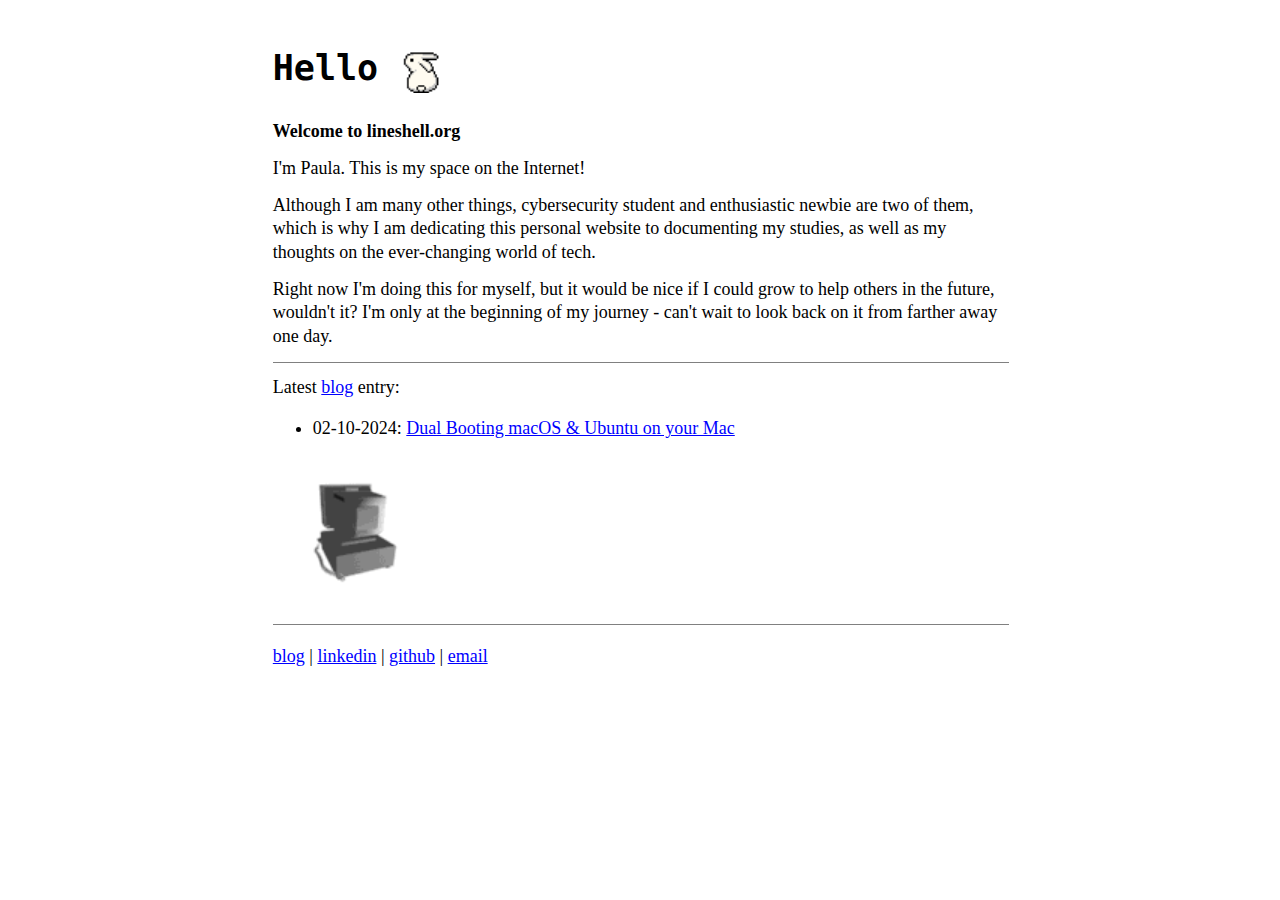
<file: index.html>
<!DOCTYPE html>
<html lang="en">
    <head>
        <title>lineshell.org</title>
        <meta name="viewport" content="width=device-width, initial-scale=1.0">
        <link rel="icon" href="images/whiterabbit.gif" type="image/gif">
        <link rel="stylesheet" type="text/css" href="index.css">
    </head>

<body>
    <div class="header">

        <h1>Hello</h1>
        <img src="images/whiterabbit.gif" alt="White Rabbit" class="rabbit">
    </div>
    
    <b>Welcome to lineshell.org</b>
    <p>
        I'm Paula. This is my space on the Internet!
    </p>
    <p>
         Although I am many other things, cybersecurity student and enthusiastic newbie are two of them, which is why I am dedicating this personal website to documenting my studies, as well as my thoughts on the ever-changing world of tech.
    </p>
    <p>
        Right now I'm doing this for myself, but it would be nice if I could grow to help others in the future, wouldn't it? I'm only at the beginning of my journey - can't wait to look back on it from farther away one day.</p>
    <hr width="100%" size=1 align="center" noshade>
    <p>Latest <a href="blog\index.html">blog</a> entry: 
        <ul>
            <li>02-10-2024: <a href="blog/posts/ubuntu-on-mac.html">Dual Booting macOS & Ubuntu on your Mac</a></li>
        </ul>
    </p>

    <img src="images/rotating_computer.gif" alt="Rotating Computer" class="computer">

    <hr width="100%" size=1 align="center" noshade>
    <div class="footer-links">
        <a href="blog\index.html">blog</a> | 
        <a href="https://www.linkedin.com/in/paulatantareanu">linkedin</a> | 
        <a href="https://github.com/17pauline">github</a> | 
        <a href="mailto:paulatantareanu@outlook.com">email</a>
    </div>
</body>
</html>
</file>
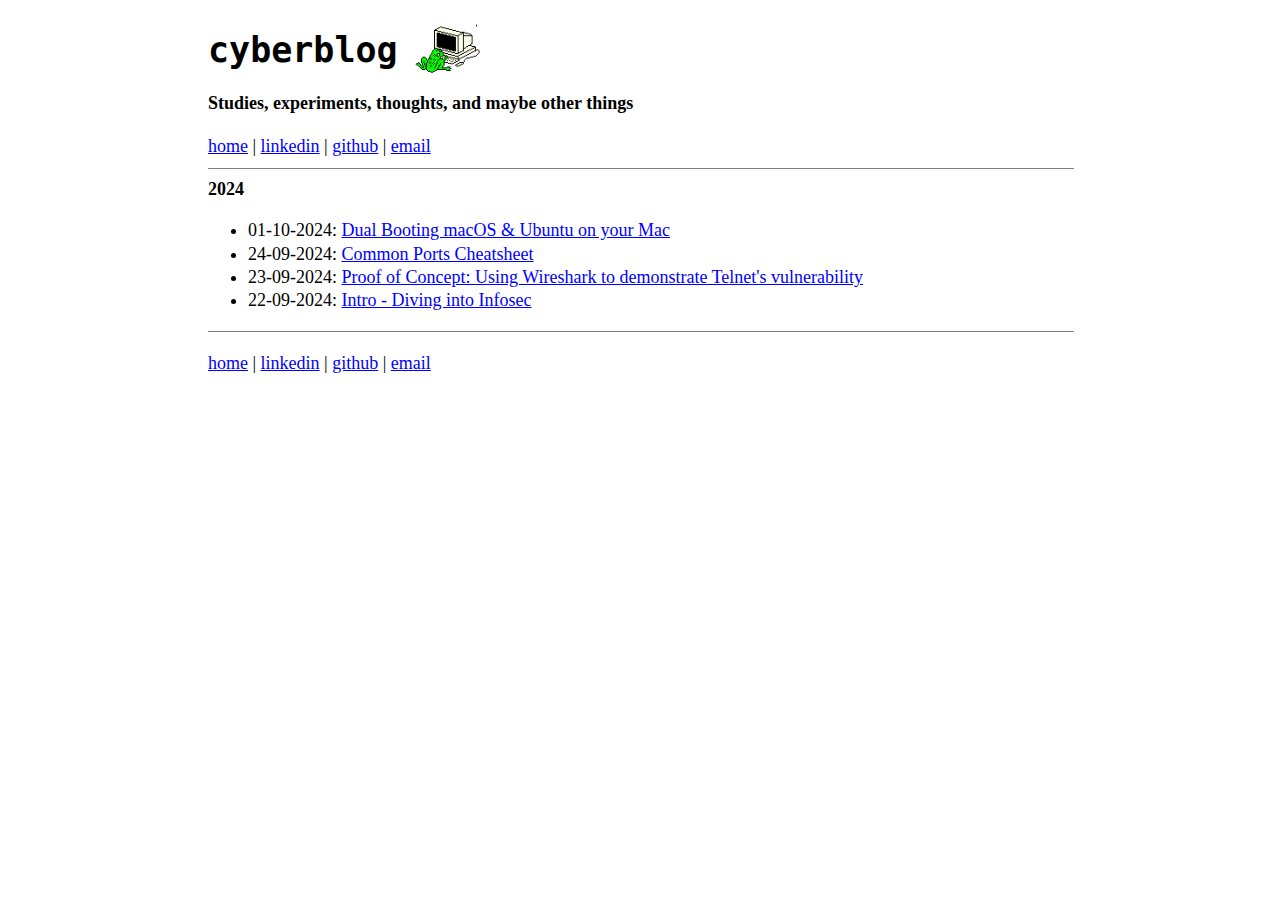
<file: blog/index.html>
<!DOCTYPE html>
<html lang="en">
    <head>
        <title>cyberblog</title>
        <meta name="viewport" content="width=device-width, initial-scale=1.0">
        <link rel="icon" href="../images/whiterabbit.gif" type="image/gif">
        <link rel="stylesheet" type="text/css" href="blog.css">
    </head>

<body>
    <div class="header">
        <h1>cyberblog</h1>
        <img src="../images/comfrog.gif" alt="Computer Frog" class="frog">
    </div>

    <b>Studies, experiments, thoughts, and maybe other things</b>

    <div class="footer-links"></div>
        <a href="../index.html">home</a> | 
        <a href="https://www.linkedin.com/in/paulatantareanu">linkedin</a> | 
        <a href="https://github.com/17pauline">github</a> | 
        <a href="mailto:paulatantareanu@outlook.com">email</a>
    </div>
    <hr width="100%" size=1 align="center" noshade>

    <b>2024</b>
    <ul>
        <li>01-10-2024: <a href="posts/ubuntu-on-mac.html">Dual Booting macOS & Ubuntu on your Mac</a></li>
        <li>24-09-2024: <a href="posts/cheatsheet-common-ports.html">Common Ports Cheatsheet</a></li>
        <li>23-09-2024: <a href="posts/ws-telnet-sniff.html">Proof of Concept: Using Wireshark to demonstrate Telnet's vulnerability</a></li>
        <li>22-09-2024: <a href="posts/intro.html">Intro - Diving into Infosec</a></li>
    </ul>

    <hr width="100%" size=1 align="center" noshade>
    <div class="footer-links"></div>
        <a href="../index.html">home</a> | 
        <a href="https://www.linkedin.com/in/paulatantareanu">linkedin</a> | 
        <a href="https://github.com/17pauline">github</a> | 
        <a href="mailto:paulatantareanu@outlook.com">email</a>
    </div>
</body>
</html>
</file>
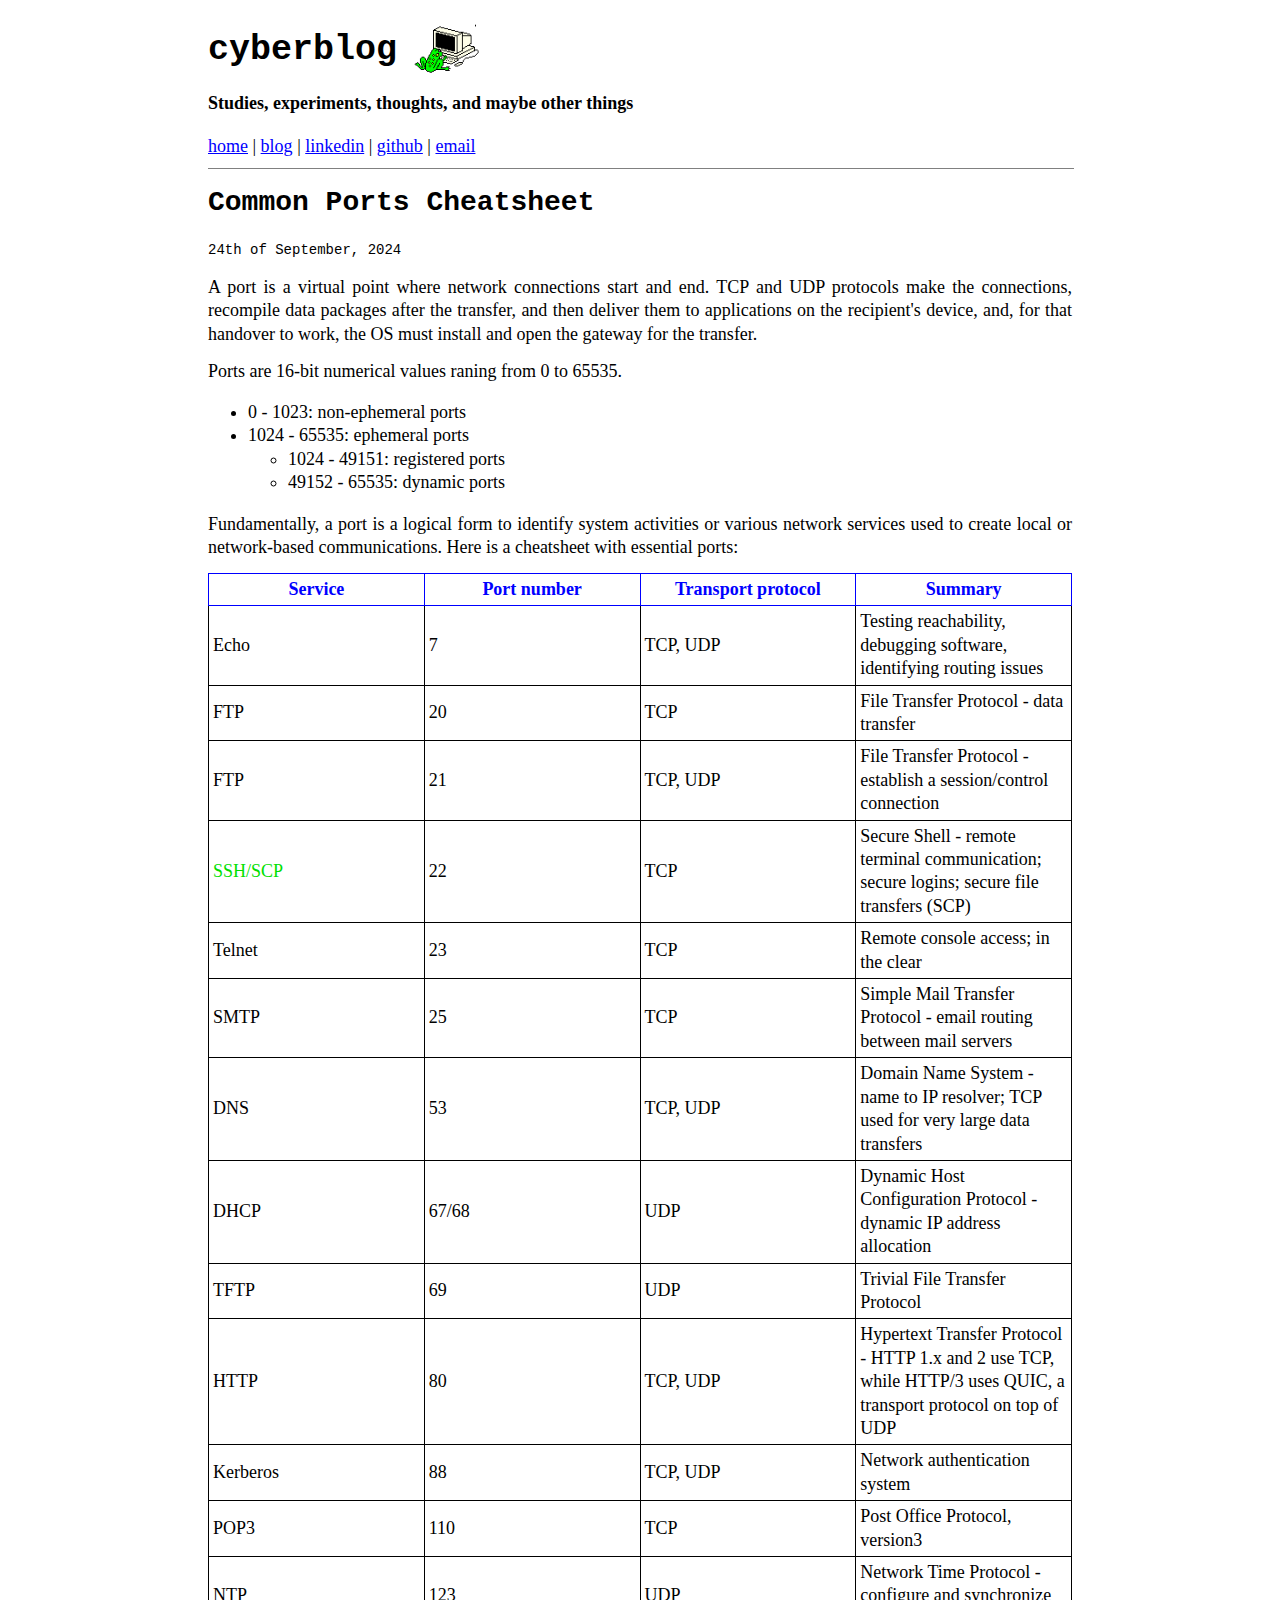
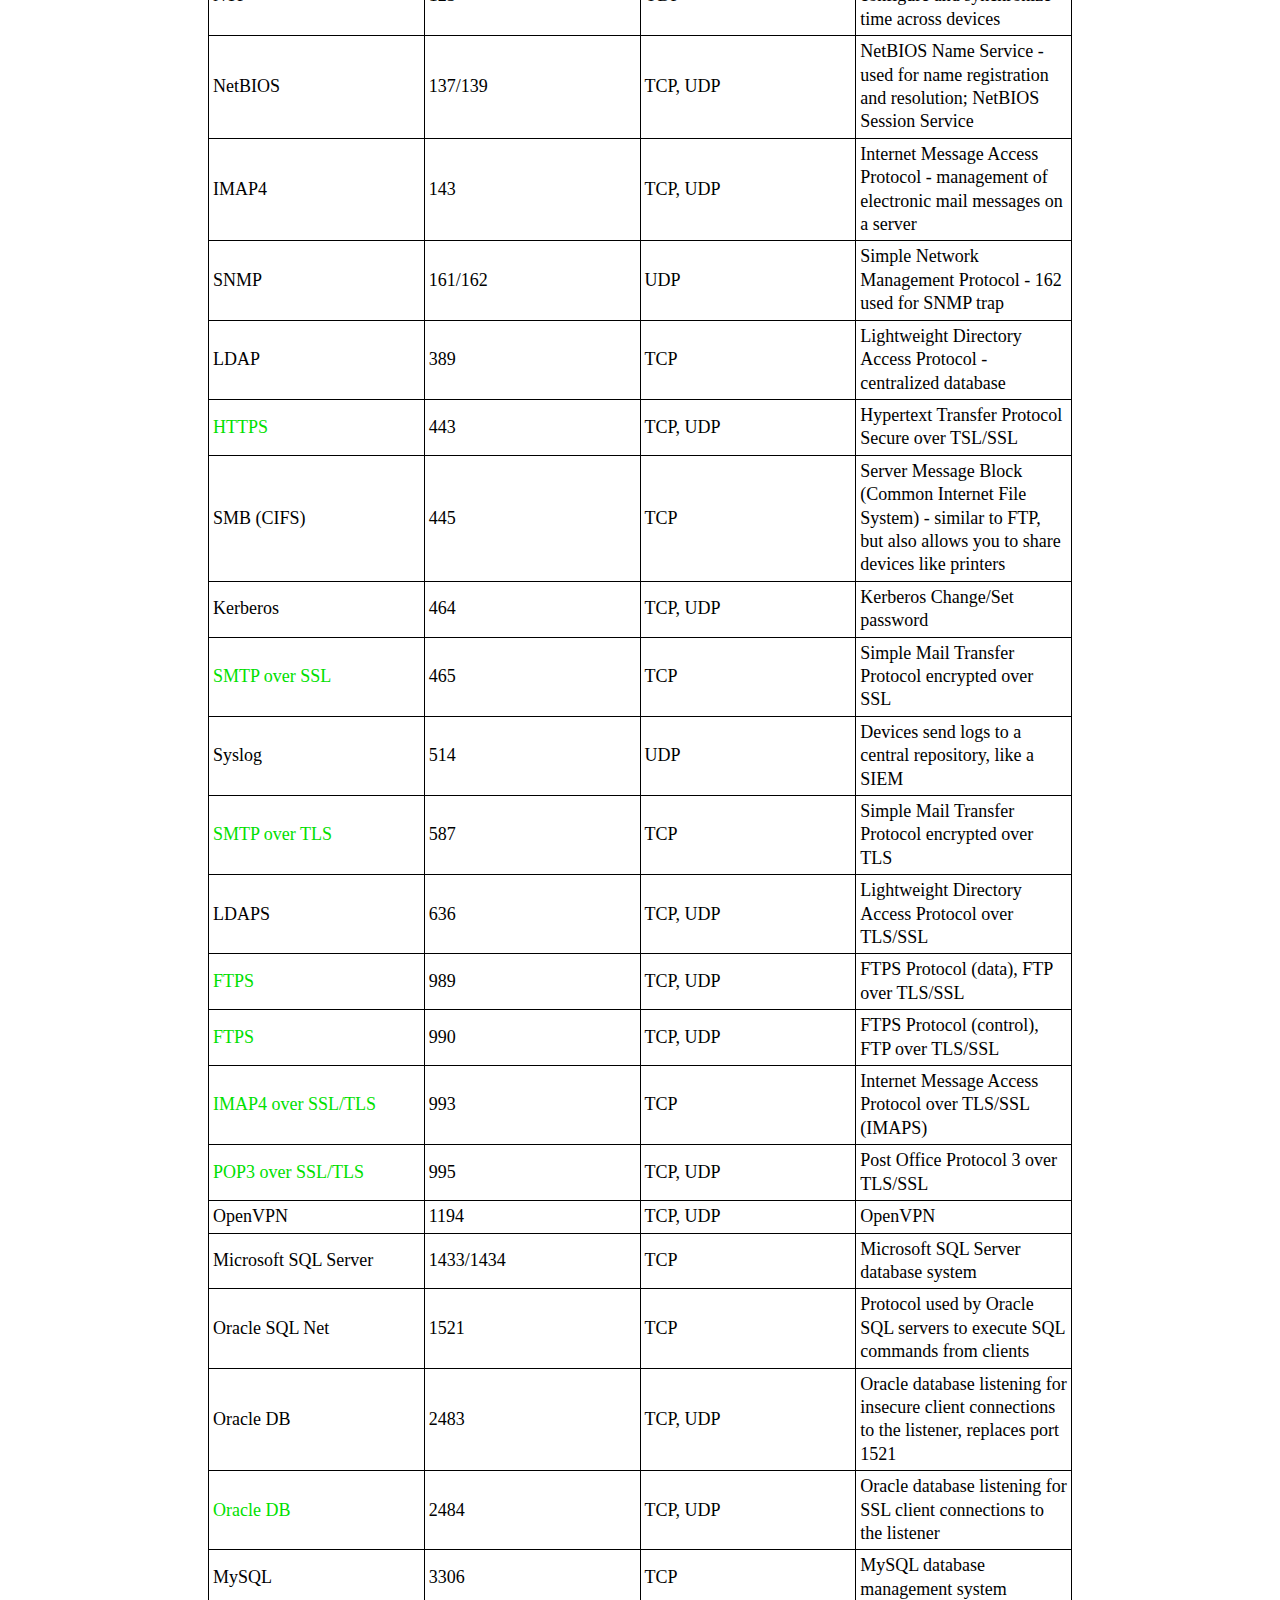
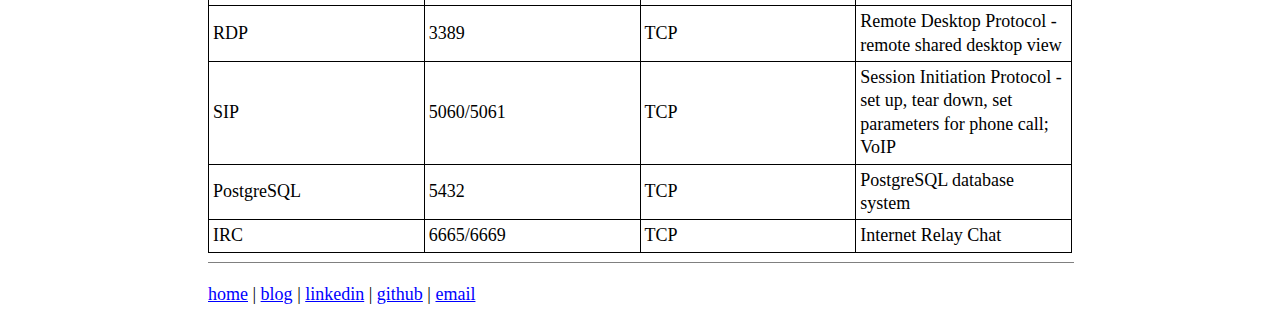
<file: blog/posts/cheatsheet-common-ports.html>
<!DOCTYPE html>

<html lang="en">
    <head>
        <title>Common Ports Cheatsheet</title>
        <meta name="viewport" content="width=device-width, initial-scale=1.0">
        <link rel="icon" href="../../images/whiterabbit.gif" type="image/gif">
        <link rel="stylesheet" type="text/css" href="../blog.css">
    </head>

    <body>
        <div class="header">
            <h1>cyberblog</h1>
            <img src="../../images/comfrog.gif" alt="Computer Frog" class="frog">
        </div>
    
        <b>Studies, experiments, thoughts, and maybe other things</b>
    
        <div class="footer-links"></div>
            <a href="../../index.html">home</a> | 
            <a href="../index.html">blog</a> | 
            <a href="https://www.linkedin.com/in/paulatantareanu">linkedin</a> | 
            <a href="https://github.com/17pauline">github</a> | 
            <a href="mailto:paulatantareanu@outlook.com">email</a>
        </div>
        <hr width="100%" size=1 align="center" noshade>
    
        <h2>Common Ports Cheatsheet</h2>
        <small>24th of September, 2024</small>

        <p>
            A port is a virtual point where network connections start and end. TCP and UDP protocols make the connections, recompile data packages after the transfer, and then deliver them to applications on the recipient's device, and, for that handover to work, the OS must install and open the gateway for the transfer.
        </p>
        <p>
            Ports are 16-bit numerical values raning from 0 to 65535.
            <ul>
                <li>0 - 1023: non-ephemeral ports</li>
                <li>1024 - 65535: ephemeral ports
                    <ul>
                        <li>1024 - 49151: registered ports</li>
                        <li>49152 - 65535: dynamic ports</li>
                    </ul>
                </li>
            </ul>
        </p>
        <p>Fundamentally, a port is a logical form to identify system activities or various network services used to create local or network-based communications. Here is a cheatsheet with essential ports: </p>

        <table>
            <tr>
                <th>Service</th>
                <th>Port number</th>
                <th>Transport protocol</th>
                <th>Summary</th>
            </tr>
            <tr>
                <td>Echo</td>
                <td>7</td>
                <td>TCP, UDP</td>
                <td>Testing reachability, debugging software, identifying routing issues</td>
            </tr>
            <tr>
                <td>FTP</td>
                <td>20</td>
                <td>TCP</td>
                <td>File Transfer Protocol - data transfer</td>
            </tr>
            <tr>
                <td>FTP</td>
                <td>21</td>
                <td>TCP, UDP</td>
                <td>File Transfer Protocol - establish a session/control connection</td>
            </tr>
            <tr>
                <td><greentext>SSH/SCP</greentext></td>
                <td>22</td>
                <td>TCP</td>
                <td>Secure Shell - remote terminal communication; secure logins; secure file transfers (SCP)</td>
            </tr>
            <tr>
                <td>Telnet</td>
                <td>23</td>
                <td>TCP</td>
                <td>Remote console access; in the clear</td>
            </tr>
            <tr>
                <td>SMTP</td>
                <td>25</td>
                <td>TCP</td>
                <td>Simple Mail Transfer Protocol - email routing between mail servers</td>
            </tr>
            <tr>
                <td>DNS</td>
                <td>53</td>
                <td>TCP, UDP</td>
                <td>Domain Name System - name to IP resolver; TCP used for very large data transfers</td>
            </tr>
            <tr>
                <td>DHCP</td>
                <td>67/68</td>
                <td>UDP</td>
                <td>Dynamic Host Configuration Protocol - dynamic IP address allocation</td>
            </tr>
            <tr>
                <td>TFTP</td>
                <td>69</td>
                <td>UDP</td>
                <td>Trivial File Transfer Protocol</td>
            </tr>
            <tr>
                <td>HTTP</td>
                <td>80</td>
                <td>TCP, UDP</td>
                <td>Hypertext Transfer Protocol - HTTP 1.x and 2 use TCP, while HTTP/3 uses QUIC, a transport protocol on top of UDP</td>
            </tr>
            <tr>
                <td>Kerberos</td>
                <td>88</td>
                <td>TCP, UDP</td>
                <td>Network authentication system</td>
            </tr>
            <tr>
                <td>POP3</td>
                <td>110</td>
                <td>TCP</td>
                <td>Post Office Protocol, version3</td>
            </tr>
            <tr>
                <td>NTP</td>
                <td>123</td>
                <td>UDP</td>
                <td>Network Time Protocol - configure and synchronize time across devices</td>
            </tr>
            <tr>
                <td>NetBIOS</td>
                <td>137/139</td>
                <td>TCP, UDP</td>
                <td>NetBIOS Name Service - used for name registration and resolution; NetBIOS Session Service</td>
            </tr>
            <tr>
                <td>IMAP4</td>
                <td>143</td>
                <td>TCP, UDP</td>
                <td>Internet Message Access Protocol - management of electronic mail messages on a server</td>
            </tr>
            <tr>
                <td>SNMP</td>
                <td>161/162</td>
                <td>UDP</td>
                <td>Simple Network Management Protocol - 162 used for SNMP trap</td>
            </tr>
            <tr>
                <td>LDAP</td>
                <td>389</td>
                <td>TCP</td>
                <td>Lightweight Directory Access Protocol - centralized database</td>
            </tr>
            <tr>
                <td><greentext>HTTPS</greentext></td>
                <td>443</td>
                <td>TCP, UDP</td>
                <td>Hypertext Transfer Protocol Secure over TSL/SSL</td>
            </tr>
            <tr>
                <td>SMB (CIFS)</td>
                <td>445</td>
                <td>TCP</td>
                <td>Server Message Block (Common Internet File System) - similar to FTP, but also allows you to share devices like printers</td>
            </tr>
            <tr>
                <td>Kerberos </td>
                <td>464</td>
                <td>TCP, UDP</td>
                <td>Kerberos Change/Set password</td>
            </tr>
            <tr>
                <td><greentext>SMTP over SSL</greentext></td>
                <td>465</td>
                <td>TCP</td>
                <td>Simple Mail Transfer Protocol encrypted over SSL</td>
            </tr>
            <tr>
                <td>Syslog</td>
                <td>514</td>
                <td>UDP</td>
                <td>Devices send logs to a central repository, like a SIEM</td>
            </tr>
            <tr>
                <td><greentext>SMTP over TLS</greentext></td>
                <td>587</td>
                <td>TCP</td>
                <td>Simple Mail Transfer Protocol encrypted over TLS</td>
            </tr>
            <tr>
                <td>LDAPS</td>
                <td>636</td>
                <td>TCP, UDP</td>
                <td>Lightweight Directory Access Protocol over TLS/SSL</td>
            </tr>
            <tr>
                <td><greentext>FTPS</greentext></td>
                <td>989</td>
                <td>TCP, UDP</td>
                <td>FTPS Protocol (data), FTP over TLS/SSL</td>
            </tr>
            <tr>
                <td><greentext>FTPS</greentext></td>
                <td>990</td>
                <td>TCP, UDP</td>
                <td> FTPS Protocol (control), FTP over TLS/SSL</td>
            </tr>
            <tr>
                <td><greentext>IMAP4 over SSL/TLS</greentext></td>
                <td>993</td>
                <td>TCP</td>
                <td>Internet Message Access Protocol over TLS/SSL (IMAPS)</td>
            </tr>
            <tr>
                <td><greentext>POP3 over SSL/TLS</greentext></td>
                <td>995</td>
                <td>TCP, UDP</td>
                <td>Post Office Protocol 3 over TLS/SSL</td>
            </tr>
            <tr>
                <td>OpenVPN</td>
                <td>1194</td>
                <td>TCP, UDP</td>
                <td>OpenVPN</td>
            </tr>
            <tr>
                <td>Microsoft SQL Server</td>
                <td>1433/1434</td>
                <td>TCP</td>
                <td>Microsoft SQL Server database system</td>
            </tr>
            <tr>
                <td>Oracle SQL Net</td>
                <td>1521</td>
                <td>TCP</td>
                <td>Protocol used by Oracle SQL servers to execute SQL commands from clients</td>
            </tr>
            <tr>
                <td>Oracle DB</td>
                <td>2483</td>
                <td>TCP, UDP</td>
                <td>Oracle database listening for insecure client connections to the listener, replaces port 1521</td>
            </tr>
            <tr>
                <td><greentext>Oracle DB</greentext></td>
                <td>2484</td>
                <td>TCP, UDP</td>
                <td>Oracle database listening for SSL client connections to the listener</td>
            </tr>
            <tr>
                <td>MySQL</td>
                <td>3306</td>
                <td>TCP</td>
                <td>MySQL database management system</td>
            </tr>
            <tr>
                <td>RDP</td>
                <td>3389</td>
                <td>TCP</td>
                <td>Remote Desktop Protocol - remote shared desktop view</td>
            </tr>
            <tr>
                <td>SIP</td>
                <td>5060/5061</td>
                <td>TCP</td>
                <td>Session Initiation Protocol - set up, tear down, set parameters for phone call; VoIP</td>
            </tr>
            <tr>
                <td>PostgreSQL</td>
                <td>5432</td>
                <td>TCP</td>
                <td>PostgreSQL database system</td>
            </tr>
            <tr>
                <td>IRC</td>
                <td>6665/6669</td>
                <td>TCP</td>
                <td>Internet Relay Chat</td>
            </tr>
        </table>

        <hr width="100%" size=1 align="center" noshade>
        <div class="footer-links"></div>
            <a href="../../index.html">home</a> | 
            <a href="../index.html">blog</a> | 
            <a href="https://www.linkedin.com/in/paulatantareanu">linkedin</a> | 
            <a href="https://github.com/17pauline">github</a> | 
            <a href="mailto:paulatantareanu@outlook.com">email</a>
        </div>
    </body>
</html>
</file>
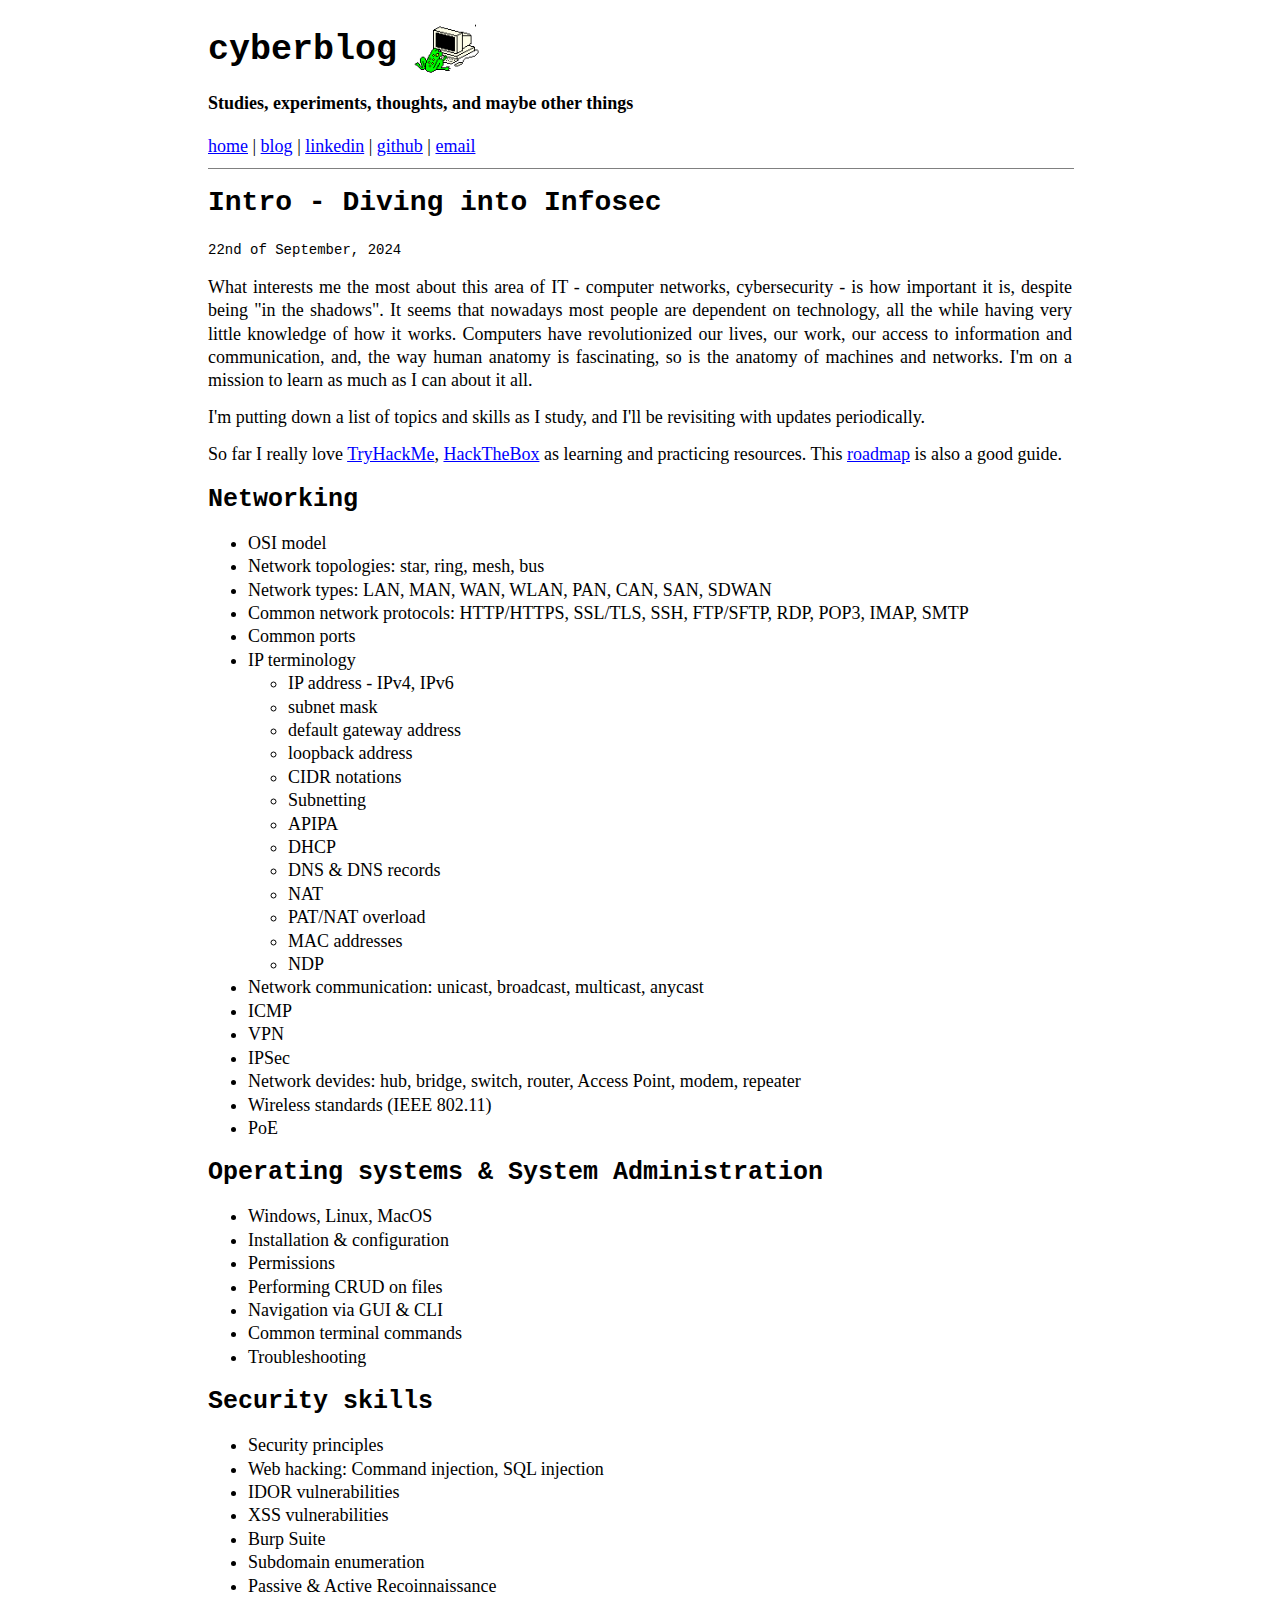
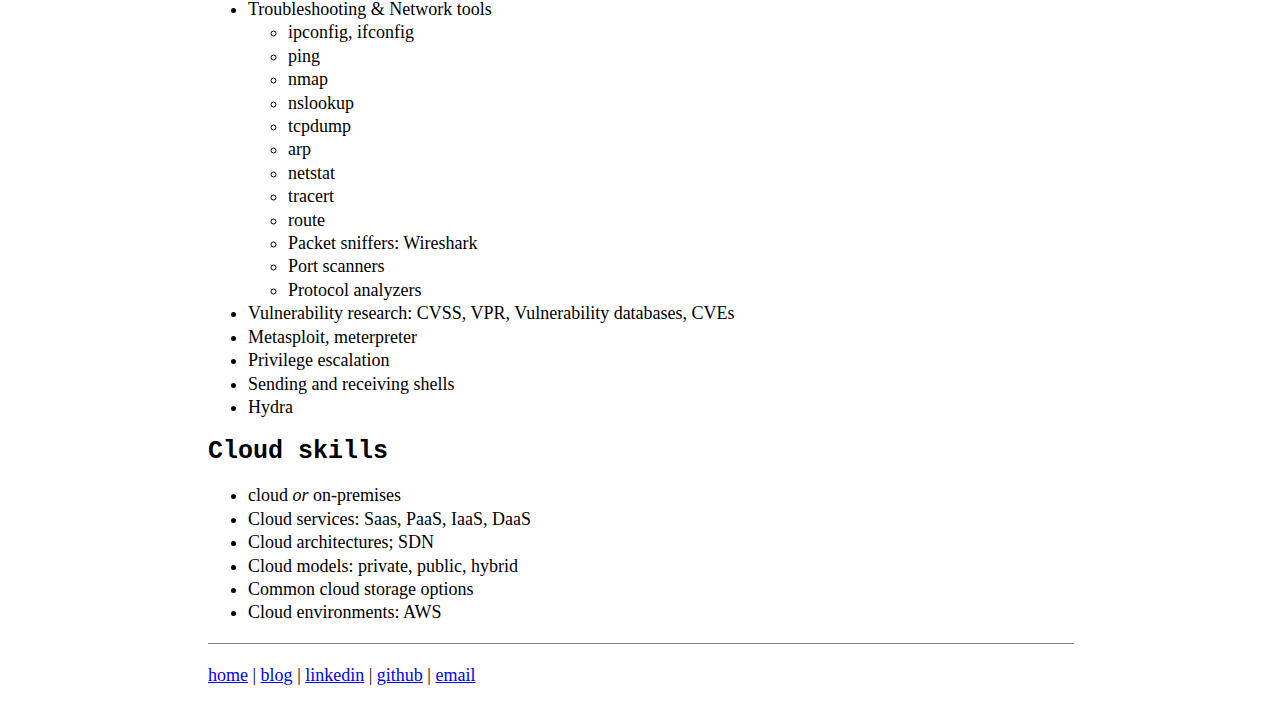
<file: blog/posts/intro.html>
<!DOCTYPE html>

<html lang="en">
    <head>
        <title>Intro - Diving into Infosec</title>
        <meta name="viewport" content="width=device-width, initial-scale=1.0">
        <link rel="icon" href="../../images/whiterabbit.gif" type="image/gif">
        <link rel="stylesheet" type="text/css" href="../blog.css">
    </head>

    <body>
        <div class="header">
            <h1>cyberblog</h1>
            <img src="../../images/comfrog.gif" alt="Computer Frog" class="frog">
        </div>
    
        <b>Studies, experiments, thoughts, and maybe other things</b>
    
        <div class="footer-links"></div>
            <a href="../../index.html">home</a> | 
            <a href="../index.html">blog</a> | 
            <a href="https://www.linkedin.com/in/paulatantareanu">linkedin</a> | 
            <a href="https://github.com/17pauline">github</a> | 
            <a href="mailto:paulatantareanu@outlook.com">email</a>
        </div>
        <hr width="100%" size=1 align="center" noshade>
    
        <h2>Intro - Diving into Infosec</h2>
        <small>22nd of September, 2024</small>
        <p>
            What interests me the most about this area of IT - computer networks, cybersecurity - is how important it is, despite being "in the shadows". It seems that nowadays most people are dependent on technology, all the while having very little knowledge of how it works. Computers have revolutionized our lives, our work, our access to information and communication, and, the way human anatomy is fascinating, so is the anatomy of machines and networks. I'm on a mission to learn as much as I can about it all.
        </p>
        <p>
            I'm putting down a list of topics and skills as I study, and I'll be revisiting with updates periodically. 
        </p>
        <p>
            So far I really love <a href="https://tryhackme.com/">TryHackMe</a>, <a href="https://academy.hackthebox.com/">HackTheBox</a> as learning and practicing resources. This <a href="https://roadmap.sh/cyber-security">roadmap</a> is also a good guide.
        </p>
        <h3>
            Networking
        </h3>
        <ul>
            <li>OSI model</li>
            <li>Network topologies: star, ring, mesh, bus</li>
            <li>Network types: LAN, MAN, WAN, WLAN, PAN, CAN, SAN, SDWAN</li> 
            <li>Common network protocols: HTTP/HTTPS, SSL/TLS, SSH, FTP/SFTP, RDP, POP3, IMAP, SMTP</li>
            <li>Common ports</li>
            <li>IP terminology
                <ul>
                    <li>IP address - IPv4, IPv6</li>
                    <li>subnet mask</li>
                    <li>default gateway address</li>
                    <li>loopback address</li>
                    <li>CIDR notations</li>
                    <li>Subnetting</li>
                    <li>APIPA</li>
                    <li>DHCP</li>
                    <li>DNS & DNS records</li>
                    <li>NAT</li>
                    <li>PAT/NAT overload</li>
                    <li>MAC addresses</li>
                    <li>NDP</li>
                </ul>
            </li>
            <li>Network communication: unicast, broadcast, multicast, anycast</li>
            <li>ICMP</li>
            <li>VPN</li>
            <li>IPSec</li>
            <li>Network devides: hub, bridge, switch, router, Access Point, modem, repeater</li>
            <li>Wireless standards (IEEE 802.11)</li>
            <li>PoE</li>
        </ul>
        
        <h3>Operating systems & System Administration</h3>
        <ul>
            <li>Windows, Linux, MacOS</li>
            <li>Installation & configuration</li>
            <li>Permissions</li>
            <li>Performing CRUD on files</li>
            <li>Navigation via GUI & CLI</li>
            <li>Common terminal commands</li>
            <li>Troubleshooting</li>
        </ul>

        <h3>Security skills</h3>
        <ul>
            <li>Security principles</li>
            <li>Web hacking: Command injection, SQL injection</li>
            <li>IDOR vulnerabilities</li>
            <li>XSS vulnerabilities</li>
            <li>Burp Suite</li>
            <li>Subdomain enumeration</li>
            <li>Passive & Active Recoinnaissance</li>
            <li>Troubleshooting & Network tools
                <ul>
                    <li>ipconfig, ifconfig</li>
                    <li>ping</li>
                    <li>nmap</li>
                    <li>nslookup</li>
                    <li>tcpdump</li>
                    <li>arp</li>
                    <li>netstat</li>
                    <li>tracert</li>
                    <li>route</li>
                    <li>Packet sniffers: Wireshark</li>
                    <li>Port scanners</li>
                    <li>Protocol analyzers</li>
                </ul>
            </li>
            <li>Vulnerability research: CVSS, VPR, Vulnerability databases, CVEs</li>
            <li>Metasploit, meterpreter</li>
            <li>Privilege escalation</li>
            <li>Sending and receiving shells</li>
            <li>Hydra</li>
        </ul>

        <h3>Cloud skills</h3>
        <ul>
            <li>cloud <em>or</em> on-premises</li>
            <li>Cloud services: Saas, PaaS, IaaS, DaaS</li>
            <li>Cloud architectures; SDN</li>
            <li>Cloud models: private, public, hybrid</li>
            <li>Common cloud storage options</li>
            <li>Cloud environments: AWS</li>
        </ul>

        <hr width="100%" size=1 align="center" noshade>
        <div class="footer-links"></div>
            <a href="../../index.html">home</a> | 
            <a href="../index.html">blog</a> | 
            <a href="https://www.linkedin.com/in/paulatantareanu">linkedin</a> | 
            <a href="https://github.com/17pauline">github</a> | 
            <a href="mailto:paulatantareanu@outlook.com">email</a>
        </div>
    </body>
</html>
</file>
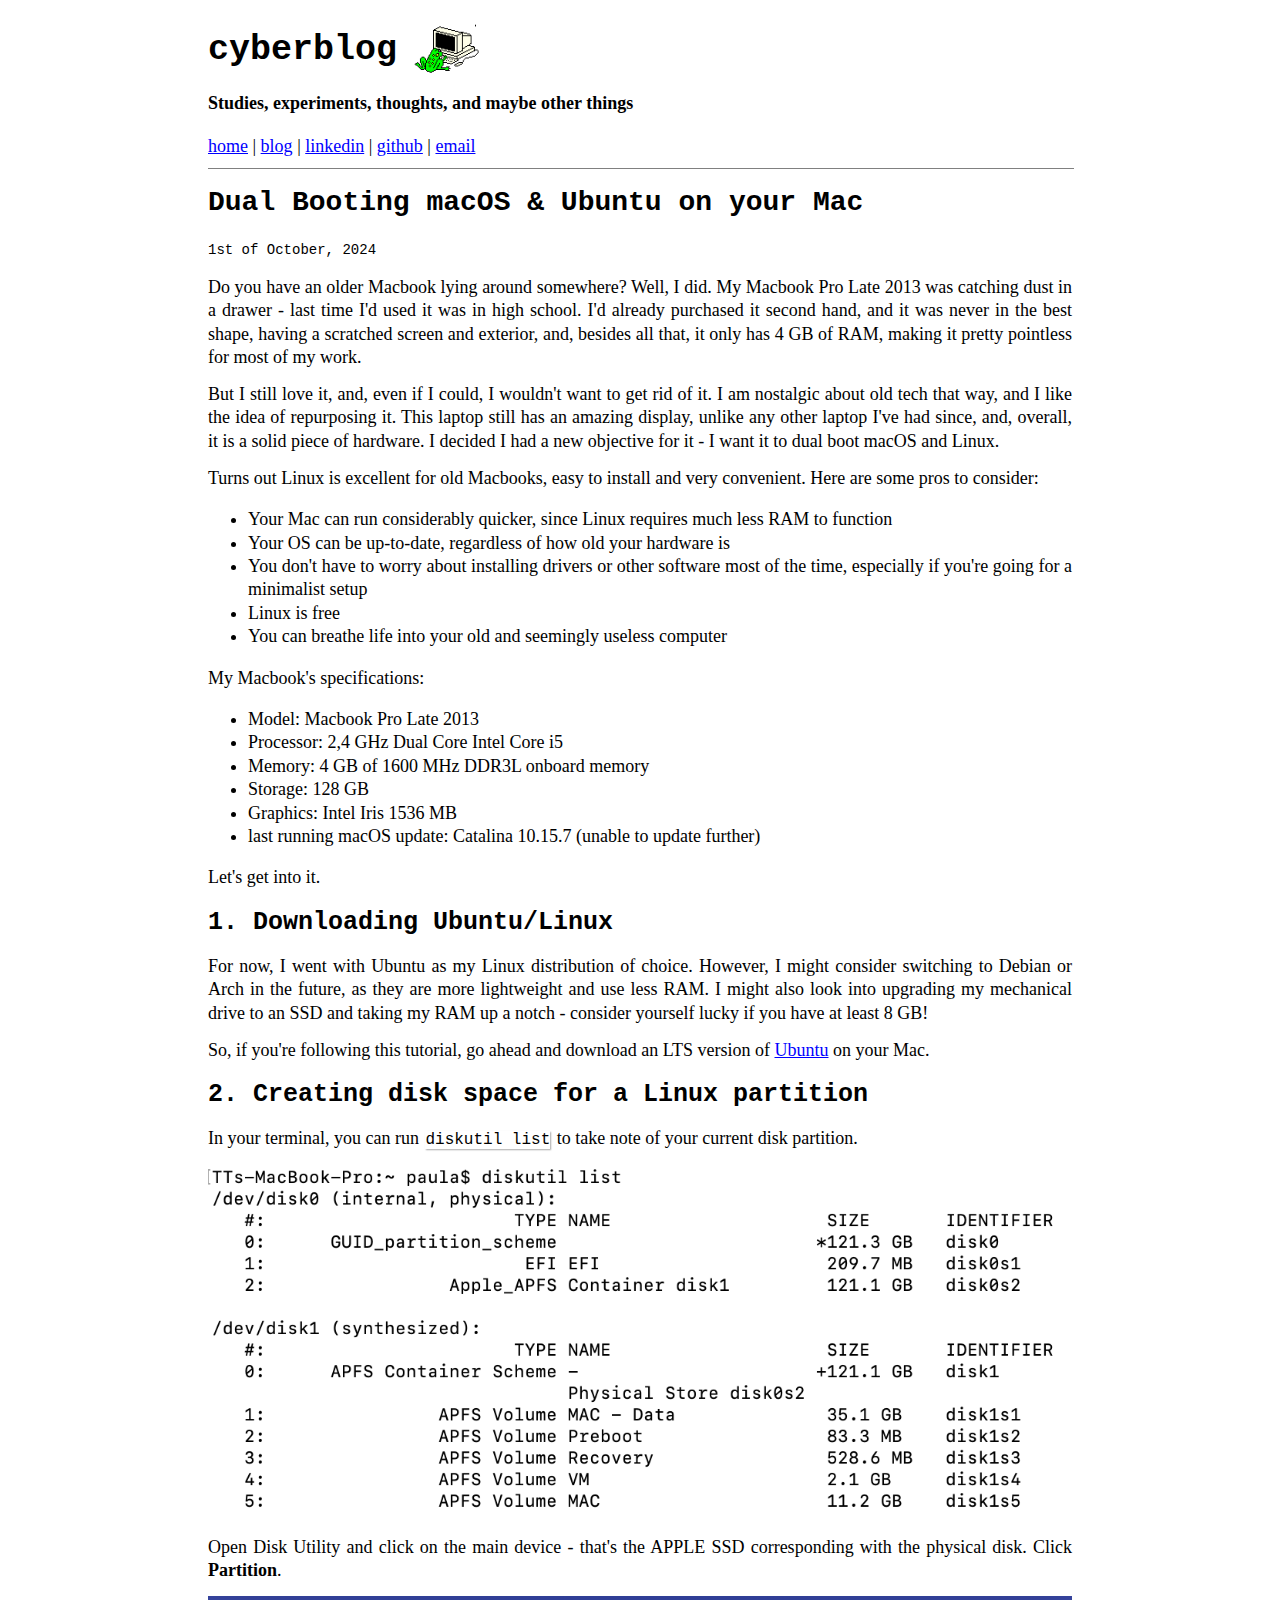
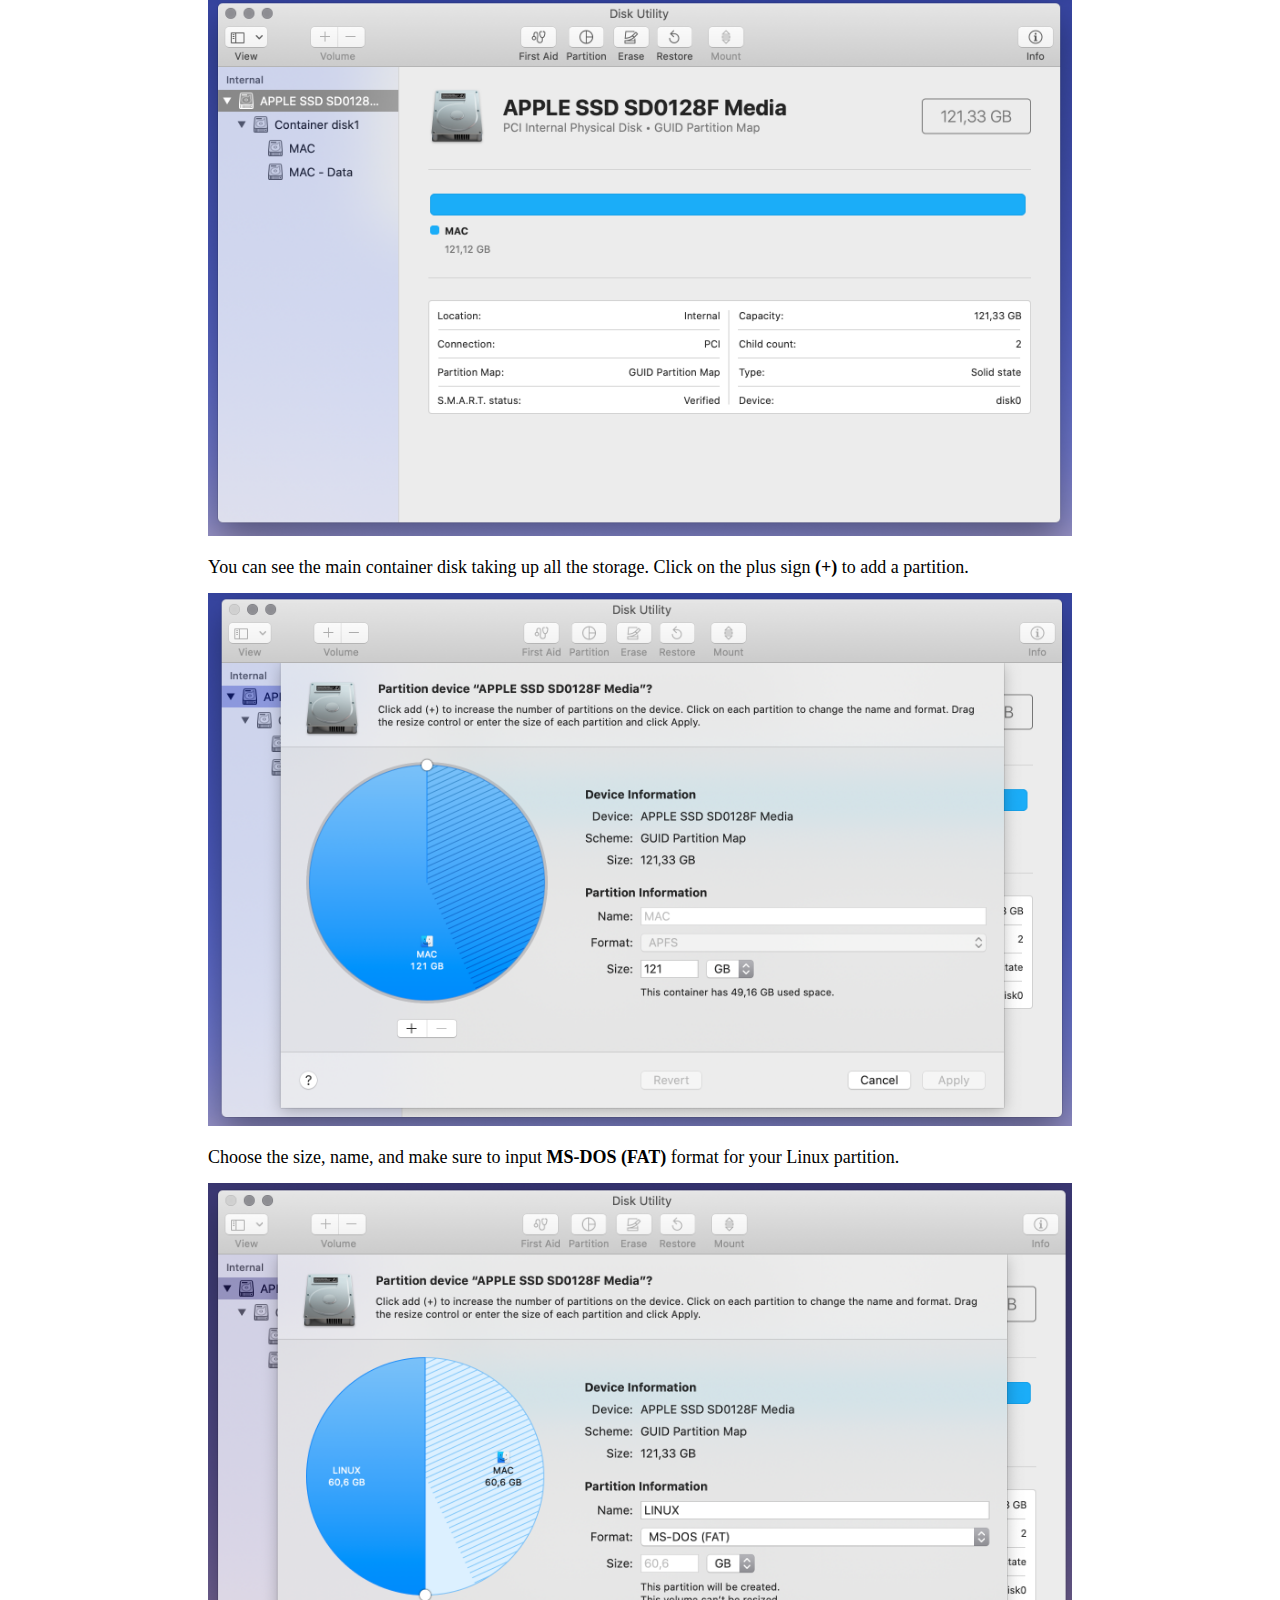
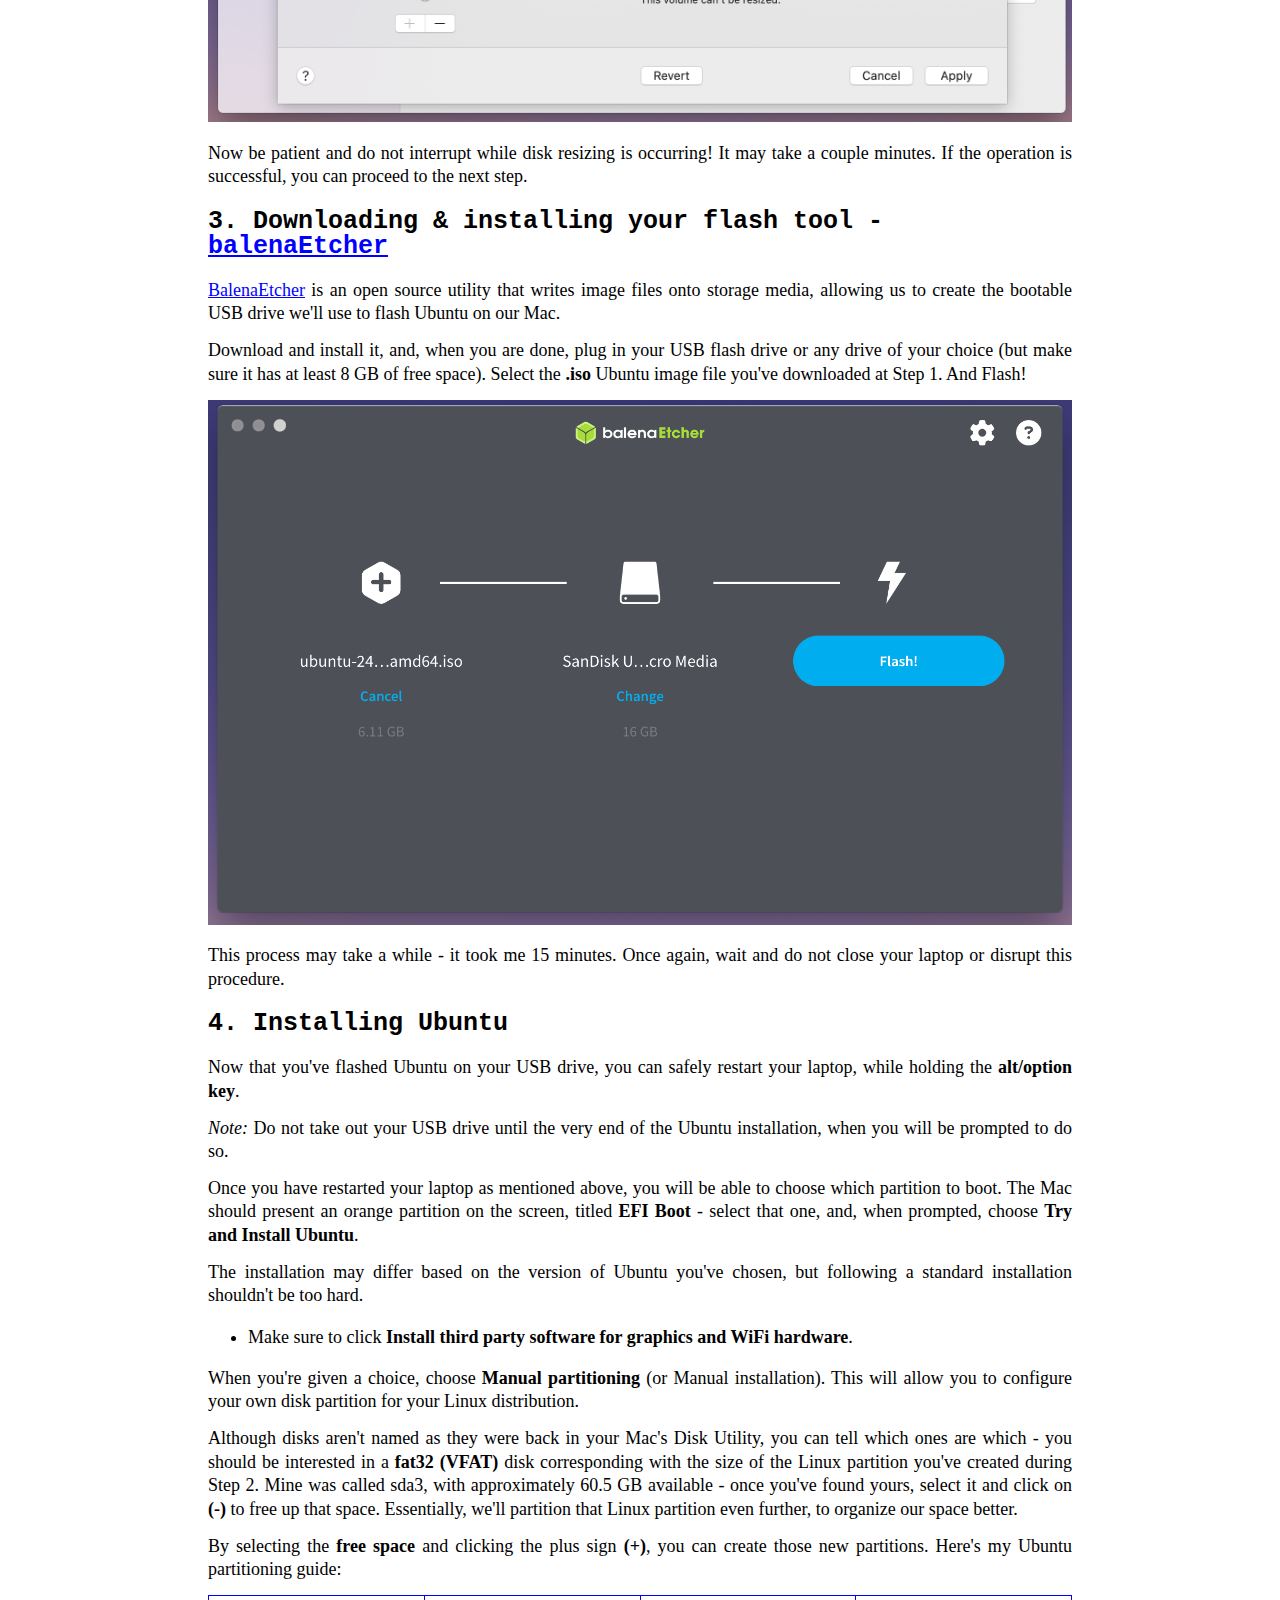
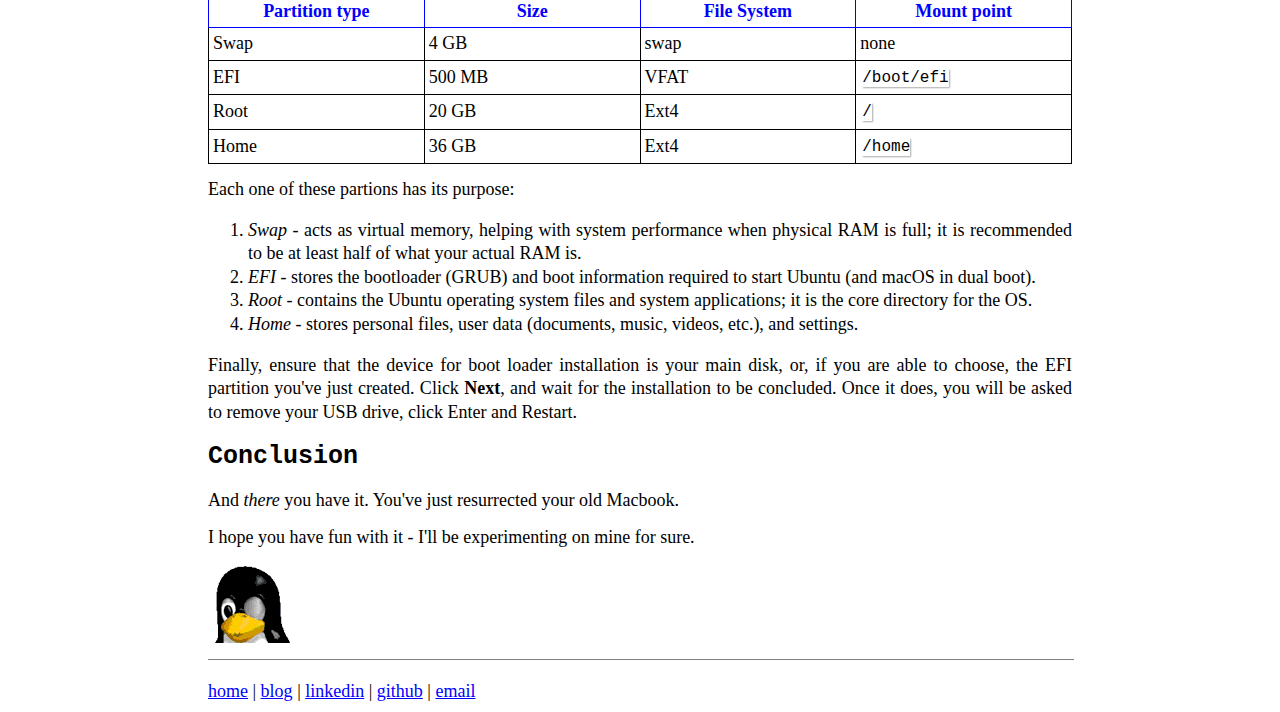
<file: blog/posts/ubuntu-on-mac.html>
<!DOCTYPE html>

<html lang="en">
    <head>
        <title>Dual Booting macOS & Ubuntu on your Mac</title>
        <meta name="viewport" content="width=device-width, initial-scale=1.0">
        <link rel="icon" href="../../images/whiterabbit.gif" type="image/gif">
        <link rel="stylesheet" type="text/css" href="../blog.css">
    </head>

    <body>
        <div class="header">
            <h1>cyberblog</h1>
            <img src="../../images/comfrog.gif" alt="Computer Frog" class="frog">
        </div>
    
        <b>Studies, experiments, thoughts, and maybe other things</b>
    
        <div class="footer-links"></div>
            <a href="../../index.html">home</a> | 
            <a href="../index.html">blog</a> | 
            <a href="https://www.linkedin.com/in/paulatantareanu">linkedin</a> | 
            <a href="https://github.com/17pauline">github</a> | 
            <a href="mailto:paulatantareanu@outlook.com">email</a>
        </div>
        <hr width="100%" size=1 align="center" noshade>
    
        <h2>Dual Booting macOS & Ubuntu on your Mac</h2>
        <small>1st of October, 2024</small>
        <p>
            Do you have an older Macbook lying around somewhere? Well, I did. My Macbook Pro Late 2013 was catching dust in a drawer - last time I'd used it was in high school. I'd already purchased it second hand, and it was never in the best shape, having a scratched screen and exterior, and, besides all that, it only has 4 GB of RAM, making it pretty pointless for most of my work. 
        </p>
        <p>
            But I still love it, and, even if I could, I wouldn't want to get rid of it. I am nostalgic about old tech that way, and I like the idea of repurposing it. This laptop still has an amazing display, unlike any other laptop I've had since, and, overall, it is a solid piece of hardware. I decided I had a new objective for it - I want it to dual boot macOS and Linux. 
        </p>
        <p>
            Turns out Linux is excellent for old Macbooks, easy to install and very convenient. Here are some pros to consider:
            <ul>
                <li>Your Mac can run considerably quicker, since Linux requires much less RAM to function</li>
                <li>Your OS can be up-to-date, regardless of how old your hardware is</li>
                <li>You don't have to worry about installing drivers or other software most of the time, especially if you're going for a minimalist setup</li>
                <li>Linux is free</li>
                <li>You can breathe life into your old and seemingly useless computer</li>
            </ul>  
        </p>
        <p>
            My Macbook's specifications:
            <ul>
                <li>Model: Macbook Pro Late 2013</li>
                <li>Processor: 2,4 GHz Dual Core Intel Core i5</li>
                <li>Memory: 4 GB of 1600 MHz DDR3L onboard memory</li>
                <li>Storage: 128 GB</li>
                <li>Graphics: Intel Iris 1536 MB</li>
                <li>last running macOS update: Catalina 10.15.7 (unable to update further)</li>
            </ul>
        </p>
        <p>Let's get into it.</p>

        <h3>1. Downloading Ubuntu/Linux</h3>
        <p>
            For now, I went with Ubuntu as my Linux distribution of choice. However, I might consider switching to Debian or Arch in the future, as they are more lightweight and use less RAM. I might also look into upgrading my mechanical drive to an SSD and taking my RAM up a notch - consider yourself lucky if you have at least 8 GB!
        </p>
        <p>
            So, if you're following this tutorial, go ahead and download an LTS version of <a href="https://ubuntu.com/download/desktop">Ubuntu</a> on your Mac.
        </p>

        <h3>2. Creating disk space for a Linux partition</h3>
        <p>
            In your terminal, you can run <mscode>diskutil list</mscode> to take note of your current disk partition. 
        </p>
        <div style="text-align: center;"></div>
            <img src="../images/ubuntu-on-mac/disk-distribution.png" alt="Macbook disk distribution" style="max-width:100%;height:auto;">
        </div>
        <p>
            Open Disk Utility and click on the main device - that's the APPLE SSD corresponding with the physical disk. Click <b>Partition</b>. 
        </p>
        <div style="text-align: center;"></div>
            <img src="../images/ubuntu-on-mac/disk-utility.png" alt="Disk utility" style="max-width:100%;height:auto;">
        </div>
        <p>
            You can see the main container disk taking up all the storage. Click on the plus sign <b>(+)</b> to add a partition.
        </p>
        <div style="text-align: center;"></div>
            <img src="../images/ubuntu-on-mac/initial-partition.png" alt="Initial partition" style="max-width:100%;height:auto;">
        </div>
        <p>
            Choose the size, name, and make sure to input <b>MS-DOS (FAT)</b> format for your Linux partition.
        </p>
        <div style="text-align: center;"></div>
            <img src="../images/ubuntu-on-mac/partitioned.png" alt="Linux partition" style="max-width:100%;height:auto;">
        </div>
        <p>
            Now be patient and do not interrupt while disk resizing is occurring! It may take a couple minutes. If the operation is successful, you can proceed to the next step.
        </p>

        <h3>3. Downloading & installing your flash tool - <a href="https://etcher.balena.io/">balenaEtcher</a></h3>
        <p>
            <a href="https://etcher.balena.io/">BalenaEtcher</a> is an open source utility that writes image files onto storage media, allowing us to create the bootable USB drive we'll use to flash Ubuntu on our Mac. 
        </p>
        <p>
            Download and install it, and, when you are done, plug in your USB flash drive or any drive of your choice (but make sure it has at least 8 GB of free space). Select the <b>.iso</b> Ubuntu image file you've downloaded at Step 1. And Flash!
        </p>
        <div style="text-align: center;"></div>
            <img src="../images/ubuntu-on-mac/balena-etcher.png" alt="Flashing ubuntu on USB drive" style="max-width:100%;height:auto;">
        </div>
        <p>
            This process may take a while - it took me 15 minutes. Once again, wait and do not close your laptop or disrupt this procedure.
        </p>

        <h3>4. Installing Ubuntu</h3>
        <p>
            Now that you've flashed Ubuntu on your USB drive, you can safely restart your laptop, while holding the <b>alt/option key</b>. 
        </p>
        <p>
            <em>Note: </em> Do not take out your USB drive until the very end of the Ubuntu installation, when you will be prompted to do so.
        </p>
        <p>
            Once you have restarted your laptop as mentioned above, you will be able to choose which partition to boot. The Mac should present an orange partition on the screen, titled <b>EFI Boot</b> - select that one, and, when prompted, choose <b>Try and Install Ubuntu</b>.
        </p>
        <p>
            The installation may differ based on the version of Ubuntu you've chosen, but following a standard installation shouldn't be too hard.
            <ul>
                <li>
                    Make sure to click <b>Install third party software for graphics and WiFi hardware</b>.
                </li>
            </ul>
        </p>
        <p>
            When you're given a choice, choose <b>Manual partitioning</b> (or Manual installation). This will allow you to configure your own disk partition for your Linux distribution.
        </p>
        <p>
            Although disks aren't named as they were back in your Mac's Disk Utility, you can tell which ones are which - you should be interested in a <b>fat32 (VFAT)</b> disk corresponding with the size of the Linux partition you've created during Step 2. Mine was called sda3, with approximately 60.5 GB available - once you've found yours, select it and click on <b>(-)</b> to free up that space. Essentially, we'll partition that Linux partition even further, to organize our space better.
        </p>
        <p>
            By selecting the <b>free space</b> and clicking the plus sign <b>(+)</b>, you can create those new partitions. Here's my Ubuntu partitioning guide:
        </p>
        <table>
            <tr>
              <th>Partition type</th>
                <th>Size</th>
                <th>File System</th>
                <th>Mount point</th>
            </tr>
            <tr>
                <td>Swap</td>
                <td>4 GB</td>
                <td>swap</td>
                <td>none</td>
            </tr>
            <tr>
                <td>EFI</td>
                <td>500 MB</td>
                <td>VFAT</td>
                <td><mscode>/boot/efi</mscode></td>
            </tr>
            <tr>
                <td>Root</td>
                <td>20 GB</td>
                <td>Ext4</td>
                <td><mscode>/</mscode></td>
            </tr>
            <tr>
                <td>Home</td>
                <td>36 GB</td>
                <td>Ext4</td>
                <td><mscode>/home</mscode></td>
            </tr>
        </table>

        <p>
            Each one of these partions has its purpose:
            <ol>
                <li><em>Swap</em> - acts as virtual memory, helping with system performance when physical RAM is full; it is recommended to be at least half of what your actual RAM is.</li>
                <li><em>EFI</em> - stores the bootloader (GRUB) and boot information required to start Ubuntu (and macOS in dual boot).</li>
                <li><em>Root</em> - contains the Ubuntu operating system files and system applications; it is the core directory for the OS.</li>
                <li><em>Home</em> - stores personal files, user data (documents, music, videos, etc.), and settings.</li>
            </ol>
        </p>
        <p>
            Finally, ensure that the device for boot loader installation is your main disk, or, if you are able to choose, the EFI partition you've just created. Click <b>Next</b>, and wait for the installation to be concluded. Once it does, you will be asked to remove your USB drive, click Enter and Restart.
        </p>

        <h3>Conclusion</h3>
        <p>
            And <em>there</em> you have it. You've just resurrected your old Macbook. 
        </p>
        <p>
            I hope you have fun with it - I'll be experimenting on mine for sure.
        </p>
        <img src="../images/ubuntu-on-mac/linux-loves-u.gif" alt="Linux loves you" >

        <hr width="100%" size=1 align="center" noshade>
        <div class="footer-links"></div>
            <a href="../../index.html">home</a> | 
            <a href="../index.html">blog</a> | 
            <a href="https://www.linkedin.com/in/paulatantareanu">linkedin</a> | 
            <a href="https://github.com/17pauline">github</a> | 
            <a href="mailto:paulatantareanu@outlook.com">email</a>
        </div>
    </body>
</html>
</file>
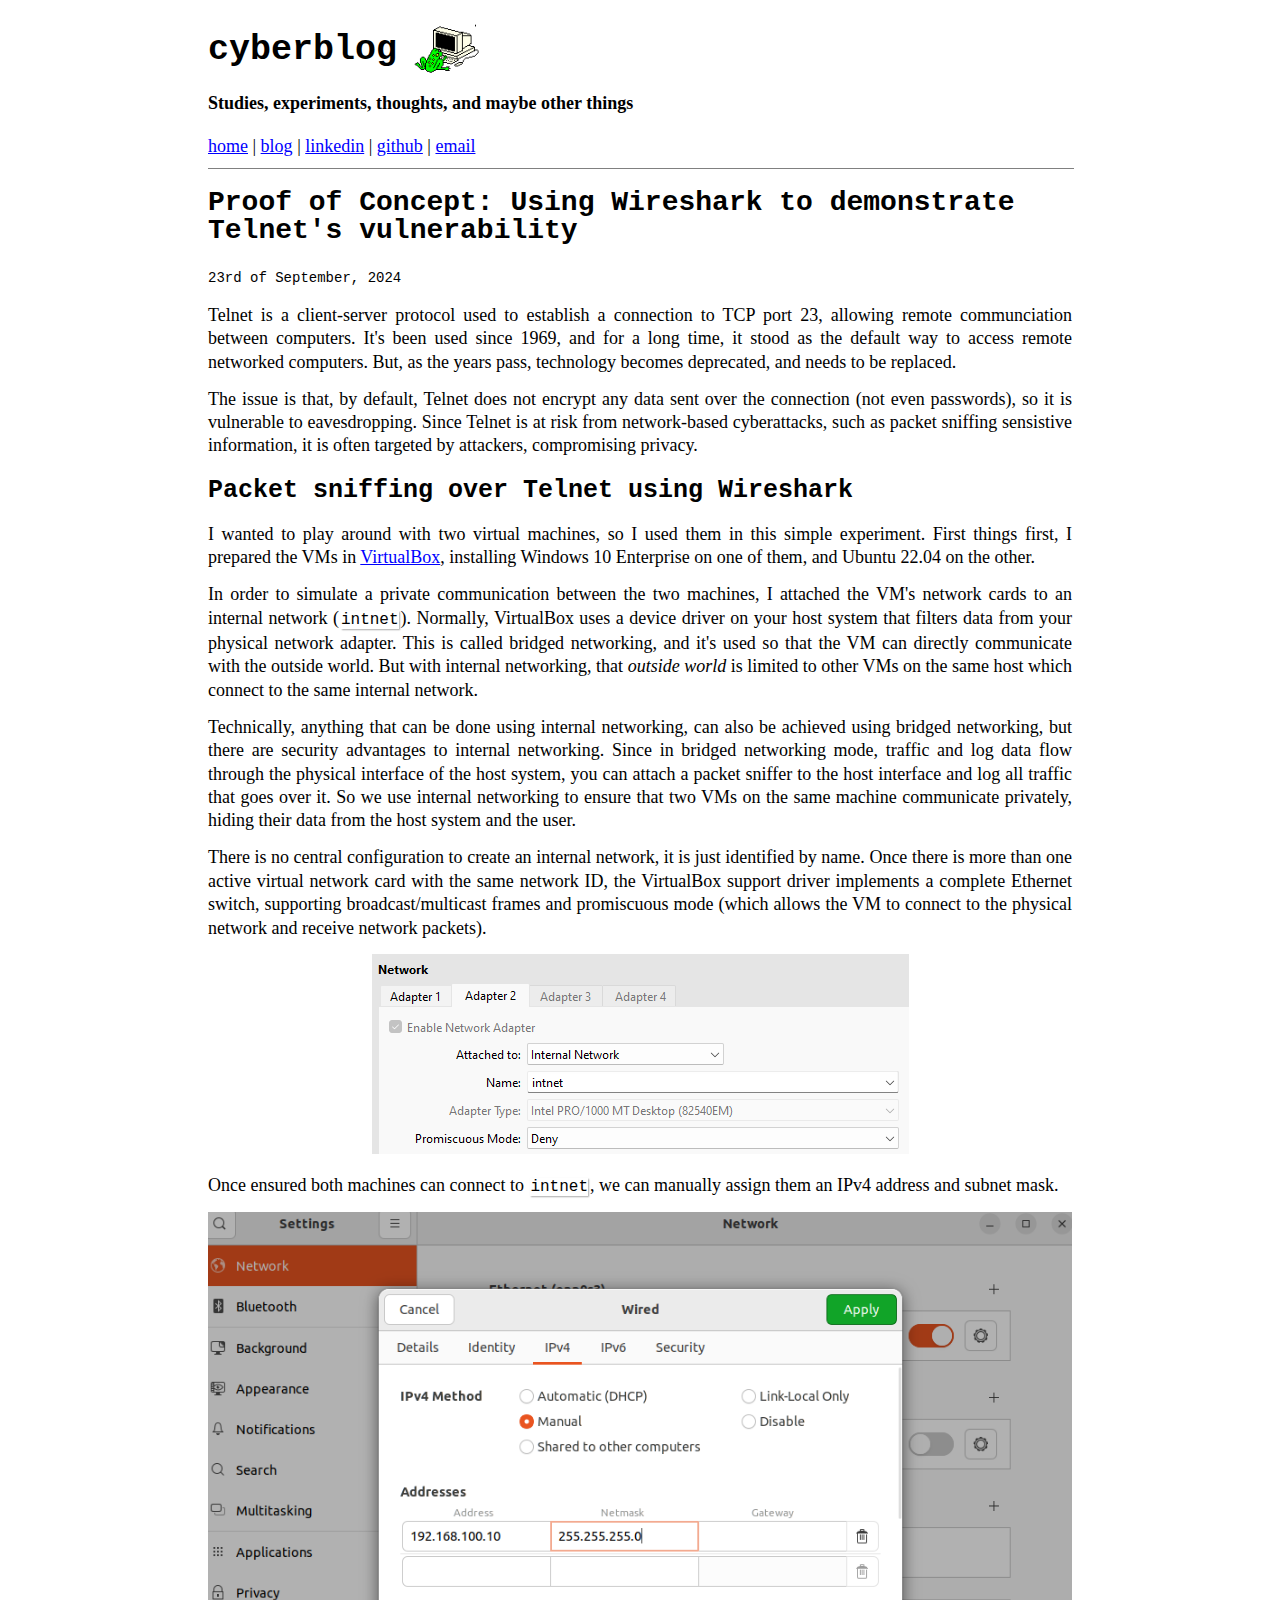
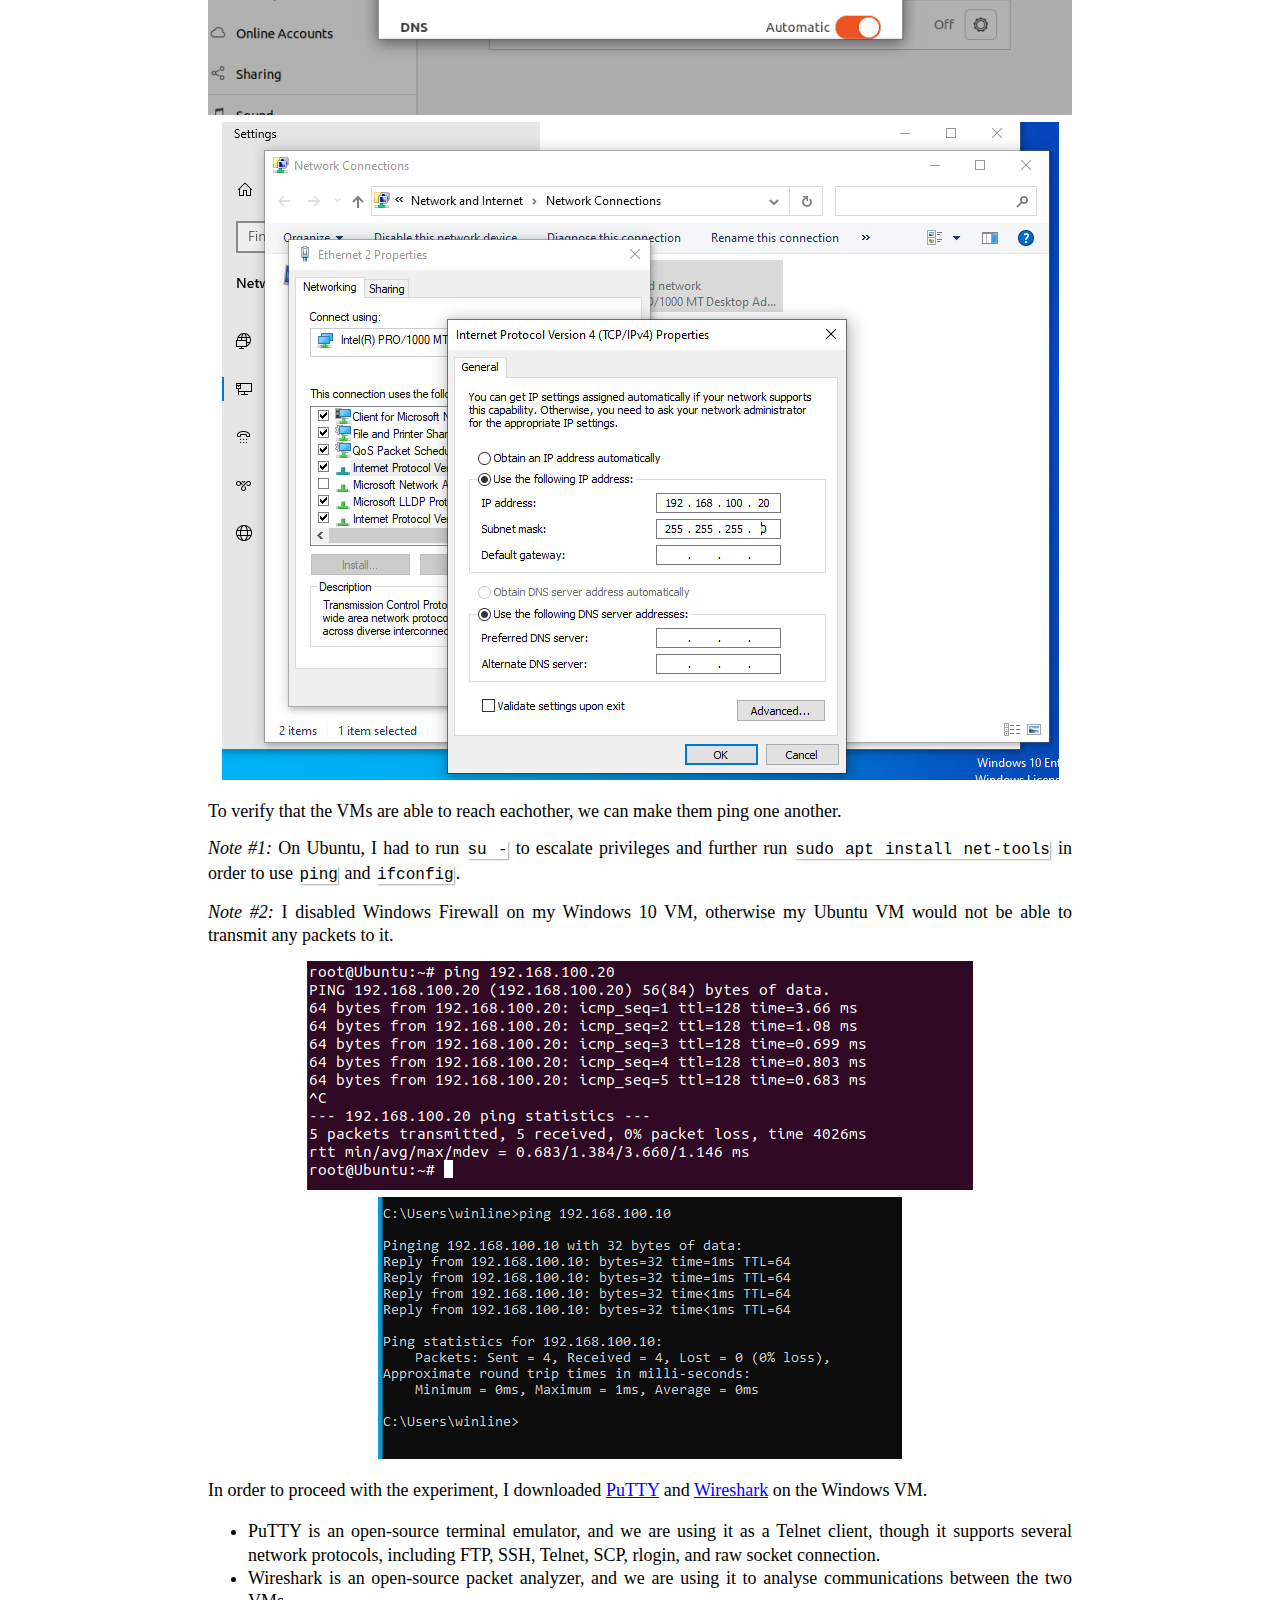
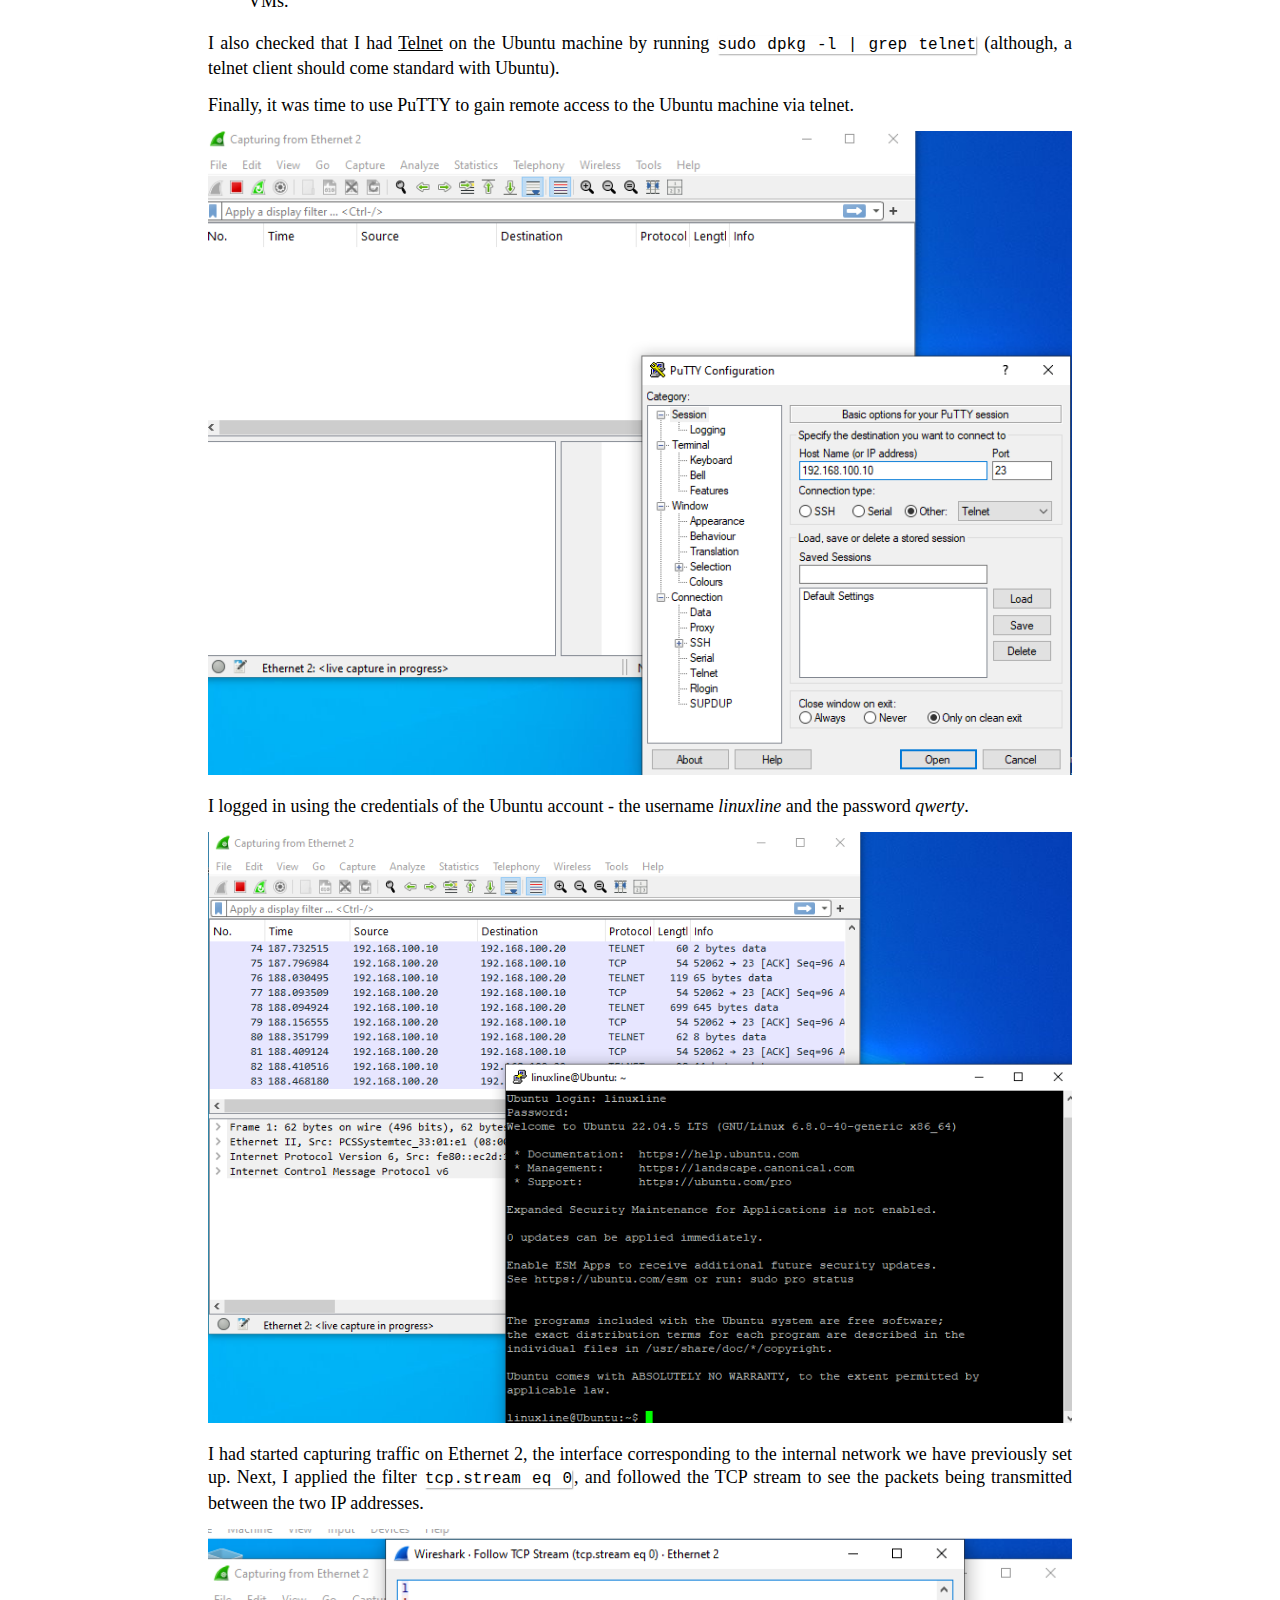
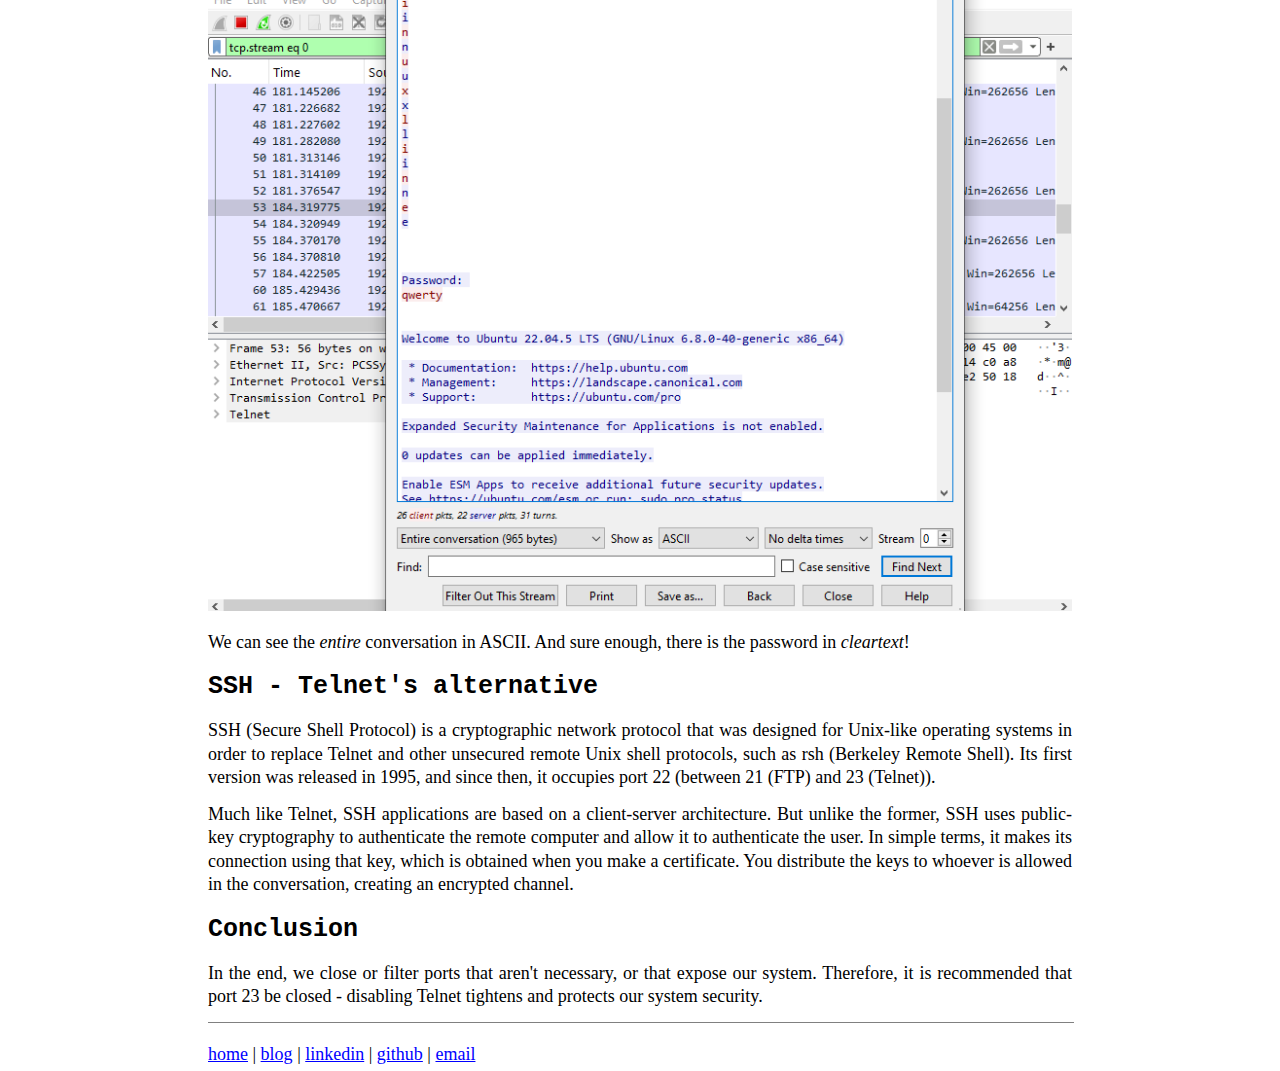
<file: blog/posts/ws-telnet-sniff.html>
<!DOCTYPE html>

<html lang="en">
    <head>
        <title>Proof of Concept: Using Wireshark to demonstrate Telnet's vulnerability</title>
        <meta name="viewport" content="width=device-width, initial-scale=1.0">
        <link rel="icon" href="../../images/whiterabbit.gif" type="image/gif">
        <link rel="stylesheet" type="text/css" href="../blog.css">
    </head>

    <body>
        <div class="header">
            <h1>cyberblog</h1>
            <img src="../../images/comfrog.gif" alt="Computer Frog" class="frog">
        </div>
    
        <b>Studies, experiments, thoughts, and maybe other things</b>
    
        <div class="footer-links"></div>
            <a href="../../index.html">home</a> | 
            <a href="../index.html">blog</a> | 
            <a href="https://www.linkedin.com/in/paulatantareanu">linkedin</a> | 
            <a href="https://github.com/17pauline">github</a> | 
            <a href="mailto:paulatantareanu@outlook.com">email</a>
        </div>
        <hr width="100%" size=1 align="center" noshade>
    
        <h2>Proof of Concept: Using Wireshark to demonstrate Telnet's vulnerability</h2>
        <small>23rd of September, 2024</small>
        <p>
            Telnet is a client-server protocol used to establish a connection to TCP port 23, allowing remote communciation between computers. It's been used since 1969, and for a long time, it stood as the default way to access remote networked computers. But, as the years pass, technology becomes deprecated, and needs to be replaced. 
        </p>
        <p>
            The issue is that, by default, Telnet does not encrypt any data sent over the connection (not even passwords), so it is vulnerable to eavesdropping. Since Telnet is at risk from network-based cyberattacks, such as packet sniffing sensistive information, it is often targeted by attackers, compromising privacy.
        </p>
        <h3>Packet sniffing over Telnet using Wireshark</h3>
        <p>
            I wanted to play around with two virtual machines, so I used them in this simple experiment. First things first, I prepared the VMs in <a href="https://www.virtualbox.org/">VirtualBox</a>, installing Windows 10 Enterprise on one of them, and Ubuntu 22.04 on the other.</p>
        <p>
            In order to simulate a private communication between the two machines, I attached the VM's network cards to an internal network (<mscode>intnet</mscode>). Normally, VirtualBox uses a device driver on your host system that filters data from your physical network adapter. This is called bridged networking, and it's used so that the VM can directly communicate with the outside world. But with internal networking, that <em>outside world</em> is limited to other VMs on the same host which connect to the same internal network.
        </p>
        <p>
            Technically, anything that can be done using internal networking, can also be achieved using bridged networking, but there are security advantages to internal networking. Since in bridged networking mode, traffic and log data flow through the physical interface of the host system, you can attach a packet sniffer to the host interface and log all traffic that goes over it. So we use internal networking to ensure that two VMs on the same machine communicate privately, hiding their data from the host system and the user. 
        </p>
        <p>
            There is no central configuration to create an internal network, it is just identified by name. Once there is more than one active virtual network card with the same network ID, the VirtualBox support driver implements a complete Ethernet switch, supporting broadcast/multicast frames and promiscuous mode (which allows the VM to connect to the physical network and receive network packets).
        </p>
        <div style="text-align: center;">
            <img src="../images/ws-telnet-sniff/intnet.png" alt="intnet" style="max-width:100%;height:auto;">
        </div>
        <p>
            Once ensured both machines can connect to <mscode>intnet</mscode>, we can manually assign them an IPv4 address and subnet mask. 
        </p>
        <div style="text-align: center;">
            <img src="../images/ws-telnet-sniff/ubuntu-ip.png" alt="Assigning IPv4 to Ubuntu machine" style="max-width:100%;height:auto;">
            <img src="../images/ws-telnet-sniff/win-ip.png" alt="Assigning IPv4 to Windows machine" style="max-width:100%;height:auto;">
        </div>
        <p>
            To verify that the VMs are able to reach eachother, we can make them ping one another.
        </p>
        <p>
            <em>Note #1: </em>On Ubuntu, I had to run <mscode>su -</mscode> to escalate privileges and further run <mscode>sudo apt install net-tools</mscode> in order to use <mscode>ping</mscode> and <mscode>ifconfig</mscode>. 
        </p>
        <p>
            <em>Note #2: </em> I disabled Windows Firewall on my Windows 10 VM, otherwise my Ubuntu VM would not be able to transmit any packets to it.
        </p>
        <div style="text-align: center;">
            <img src="../images/ws-telnet-sniff/ubuntu-ping.png" alt="Ubuntu machine pings Windows machine successfully" style="max-width:100%;height:auto;">
            <img src="../images/ws-telnet-sniff/win-ping.png" alt="Windows machine pings Ubuntu machine successfully" style="max-width:100%;height:auto;">
        </div>
        <p>
            In order to proceed with the experiment, I downloaded <a href="https://www.putty.org/">PuTTY</a> and <a href="https://www.wireshark.org/">Wireshark</a> on the Windows VM. 
            <ul>
                <li>
                    PuTTY is an open-source terminal emulator, and we are using it as a Telnet client, though it supports several network protocols, including FTP, SSH, Telnet, SCP, rlogin, and raw socket connection.
                </li>
                <li>
                    Wireshark is an open-source packet analyzer, and we are using it to analyse communications between the two VMs.
                </li>
            </ul>
        </p>
        <p>
            I also checked that I had <u>Telnet</u> on the Ubuntu machine by running <mscode>sudo dpkg -l | grep telnet</mscode> (although, a telnet client should come standard with Ubuntu).
        </p>
        <p>
            Finally, it was time to use PuTTY to gain remote access to the Ubuntu machine via telnet.
        </p>
        <div style="text-align: center;">
            <img src="../images/ws-telnet-sniff/putty-telnet.png" alt="Remote access to the Ubuntu machine via Telnet" style="max-width:100%;height:auto;">
        </div>
        <p>
            I logged in using the credentials of the Ubuntu account - the username <em>linuxline</em> and the password <em>qwerty</em>.
        </p>
        <div style="text-align: center;">
            <img src="../images/ws-telnet-sniff/putty-login.png" alt="Logging in via telnet" style="max-width:100%;height:auto;">
        </div>
        <p>
            I had started capturing traffic on Ethernet 2, the interface corresponding to the internal network we have previously set up. Next, I applied the filter <mscode>tcp.stream eq 0</mscode>, and followed the TCP stream to see the packets being transmitted between the two IP addresses.
        </p>
        <div style="text-align: center;">
            <img src="../images/ws-telnet-sniff/cleartext.png" alt="Packet sniffed - the password is shown in cleartext" style="max-width:100%;height:auto;">
        </div>
        <p>
            We can see the <em>entire</em> conversation in ASCII. And sure enough, there is the password in <em>cleartext</em>!
        </p>

        <h3>SSH - Telnet's alternative</h3>
        <p>
            SSH (Secure Shell Protocol) is a cryptographic network protocol that was designed for Unix-like operating systems in order to replace Telnet and other unsecured remote Unix shell protocols, such as rsh (Berkeley Remote Shell). Its first version was released in 1995, and since then, it occupies port 22 (between 21 (FTP) and 23 (Telnet)). 
        </p>
        <p>
            Much like Telnet, SSH applications are based on a client-server architecture. But unlike the former, SSH uses public-key cryptography to authenticate the remote computer and allow it to authenticate the user. In simple terms, it makes its connection using that key, which is obtained when you make a certificate. You distribute the keys to whoever is allowed in the conversation, creating an encrypted channel.
        </p>
        <h3>Conclusion</h3>
        <p>
            In the end, we close or filter ports that aren't necessary, or that expose our system. Therefore, it is recommended that port 23 be closed - disabling Telnet tightens and protects our system security.
        </p>
    
        <hr width="100%" size=1 align="center" noshade>
        <div class="footer-links"></div>
            <a href="../../index.html">home</a> | 
            <a href="../index.html">blog</a> | 
            <a href="https://www.linkedin.com/in/paulatantareanu">linkedin</a> | 
            <a href="https://github.com/17pauline">github</a> | 
            <a href="mailto:paulatantareanu@outlook.com">email</a>
        </div>
    </body>
</html>
</file>
<file: index.css>
html, body, p, li {
    background-color: #ffffff;
    color: #000000;
    font-size: 18px;
    line-height: 1.3em;
    font-family: Times New Roman, serif;
    margin: 1em auto;
    max-width: 48em;
   }

body {
	width: 85%;
	margin: 1em auto;
	max-width: 48em;
}

p {
	line-height: 1.3em;
	text-align: left;
	margin: 0.754em 0 0.754em 0;
	padding: 0 0 0 0;
}

img.computer {
    width: 150px; 
    height: auto;
}

h1 {
    color: #000000;
    font-family: Monaco, monospace;
    font-size: 35px;
    line-height: 24px;
    text-align: center;
    margin-top: 20px;
    margin-bottom: 20px;
   }

.container {
    max-width: 800px;
    margin: 50px auto;
    padding: 10px;
}

.header {
    display: flex;
    justify-content: left;
    align-items: center;
    gap: 15px; 
    margin-bottom: 20px;
}

.header img.rabbit {
    width: 50px; 
    height: auto;
}

.footer-links {
    margin-top: 20px;
    margin-bottom: 20px;
}

A:link { color: #0000ff; }
A:visited { color: #999999; }
A:active { color: #ffffff; }
A:hover { color: #00e000}
</file>
<file: blog/blog.css>
html, body, p, li {
    background-color: #ffffff;
    color: #000000;
    font-size: 18px;
    line-height: 1.3em;
    font-family: Times New Roman, serif;
	font-weight: normal;
	font-style: normal;
	font-variant: normal;
	letter-spacing: normal;
   }

.header {
    display: flex;
    justify-content: left;
    align-items: center;
    gap: 15px; 
    margin-bottom: 10px;
}

body {
	width: 85%;
	margin: 1em auto;
	max-width: 48em;
}

p {
	line-height: 1.3em;
	text-align: justify;
	margin: 0.754em 0 0.754em 0;
	padding: 0 0 0 0;
}

li {
	text-align: justify;
	padding: 0 0 0 0;
}

.header img.frog {
    width: 70px; 
    height: auto;
}

h1 {
    color: #000000;
    font-family: Monaco, monospace;
    font-size: 35px;
    line-height: 24px;
    text-align: center;
    margin-top: 20px;
    margin-bottom: 20px;
   }

h2 {
    color: #000000;
    font-family: Monaco, monospace;
    font-size: 28px;
    line-height: 28px;
    text-align: left;
    margin-top: 20px;
    margin-bottom: 20px;
}

h3 {
    color: #000000;
    font-family: Monaco, monospace;
    font-size: 25px;
    line-height: 25px;
    text-align: left;
    margin-top: 20px;
    margin-bottom: 20px;
}

small {
    font-size: 14px;
    font-family: Monaco, monospace;
}

div.centerbox {
	text-align: center;
	padding: 0 0.4em;
}

mscode {
    font-size: 16px;
    font-family: Monaco, monospace;
    background-color: #ffffff;
    color: #000000;
    margin: 2px;
	-moz-box-shadow: 1px 1px 2px #AAA;  
	-webkit-box-shadow: 1px 1px 2px #AAA;  
	box-shadow: 1px 1px 1.5px #AAA;
	white-space:pre; 
}

code {
    font-size: 16px;
    font-family: Monaco, monospace;
    background-color: #000000;
    color: #ffffff;

    text-align: left;
    min-width: 80%;
	max-width: 100%;
	overflow: auto;
	box-sizing: border-box;
	display: inline-block;

	margin-left: 0;
	margin-right: 0;
	margin-bottom: 2em;
	padding: 1em;
	-moz-box-shadow: 4px 4px 10px #AAA;  
	-webkit-box-shadow: 4px 4px 10px #AAA;  
	box-shadow: 4px 4px 6px #AAA;
	white-space:pre; 
}

.container {
    max-width: 800px;
    margin: 50px auto;
    padding: 10px;
}

redtext {
    color: #ff0000;
    font-size: 18px;
    line-height: 1.3em;
    font-family: Times New Roman, serif;
}

greentext {
    color: #00e000;
    font-size: 18px;
    line-height: 1.3em;
    font-family: Times New Roman, serif;
}

.footer-links {
    margin-top: 20px;
    margin-bottom: 20px;
}

A:link { color: #0000ff; }
A:visited { color: #999999; }
A:active { color: #ffffff; }
A:hover { color: #00e000}

table {
    table-layout: fixed;
    border: 1px solid;
    border-collapse: collapse;
    width: 100%;
}

tr, td {
    border: 1px solid;
    padding: 4px;
}

th {
    padding: 4px;
    border: 1px solid;
    color: #0000ff;
}
</file>
